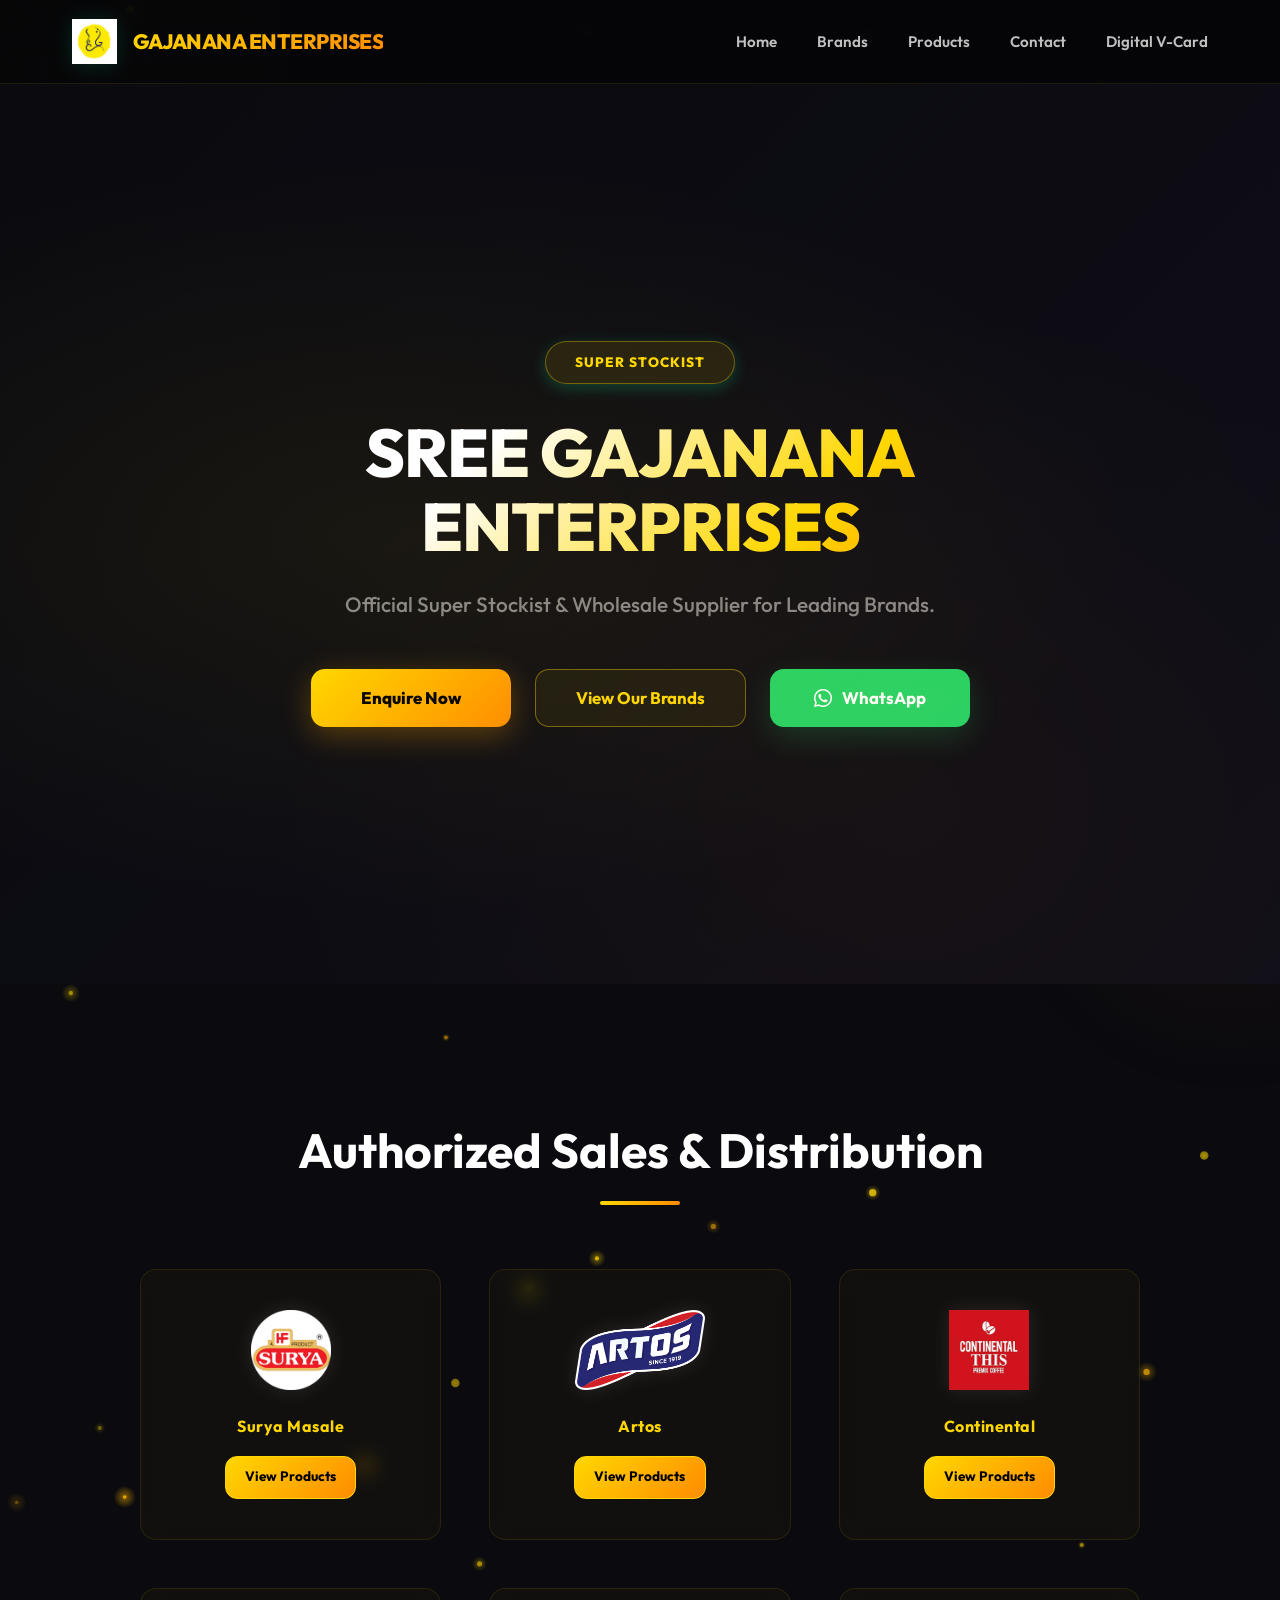
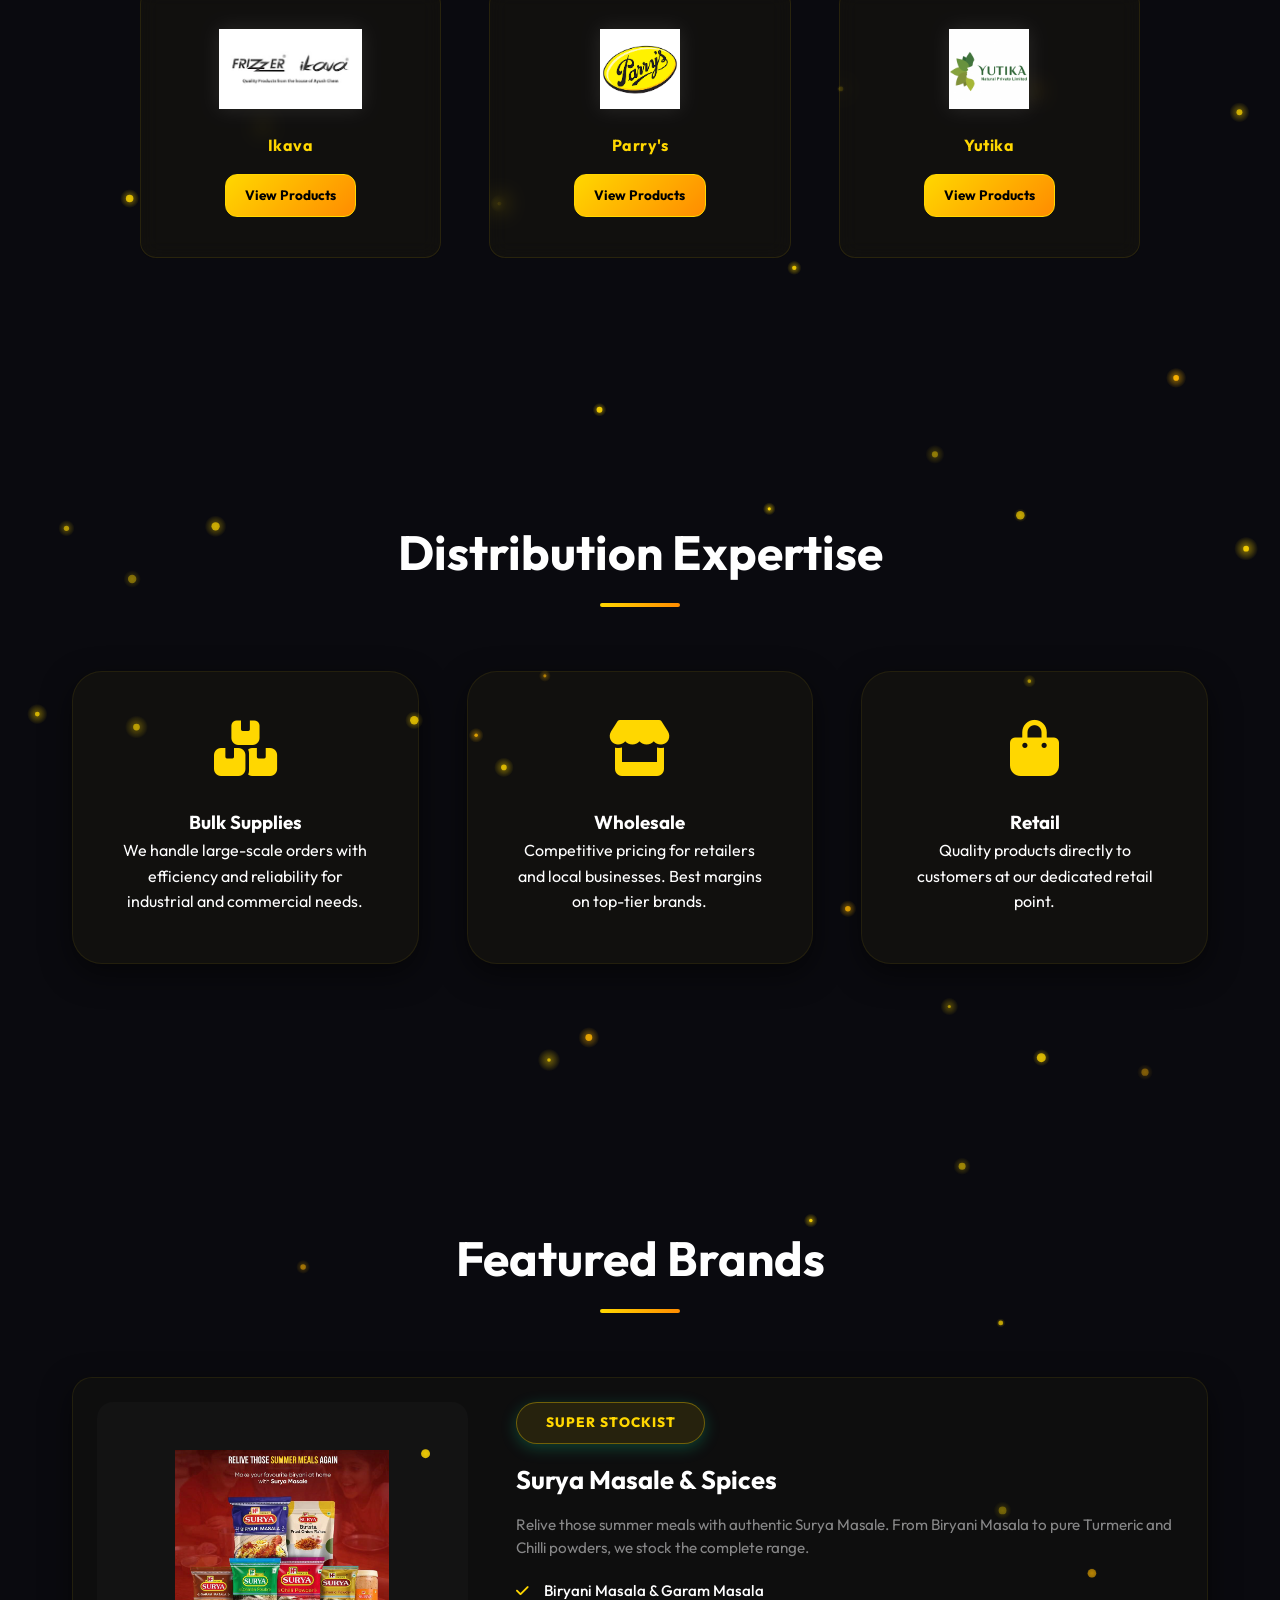
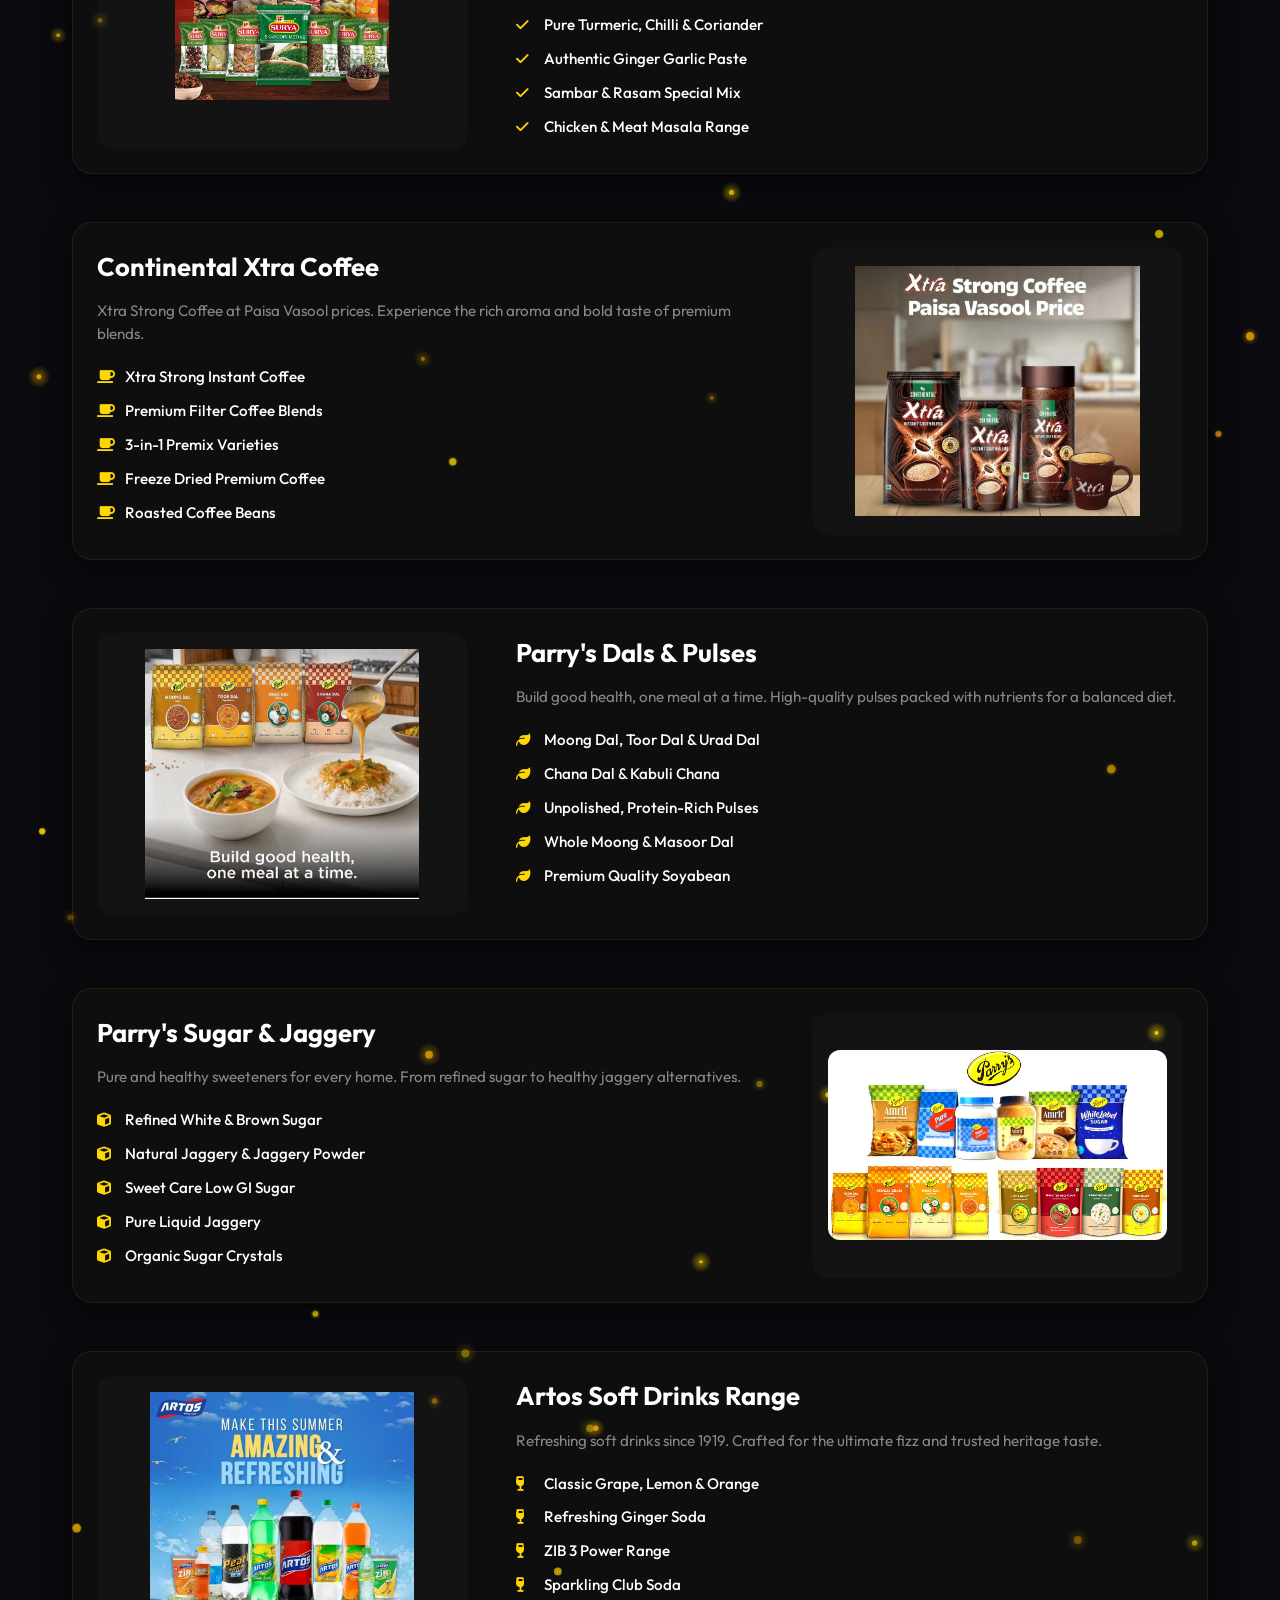
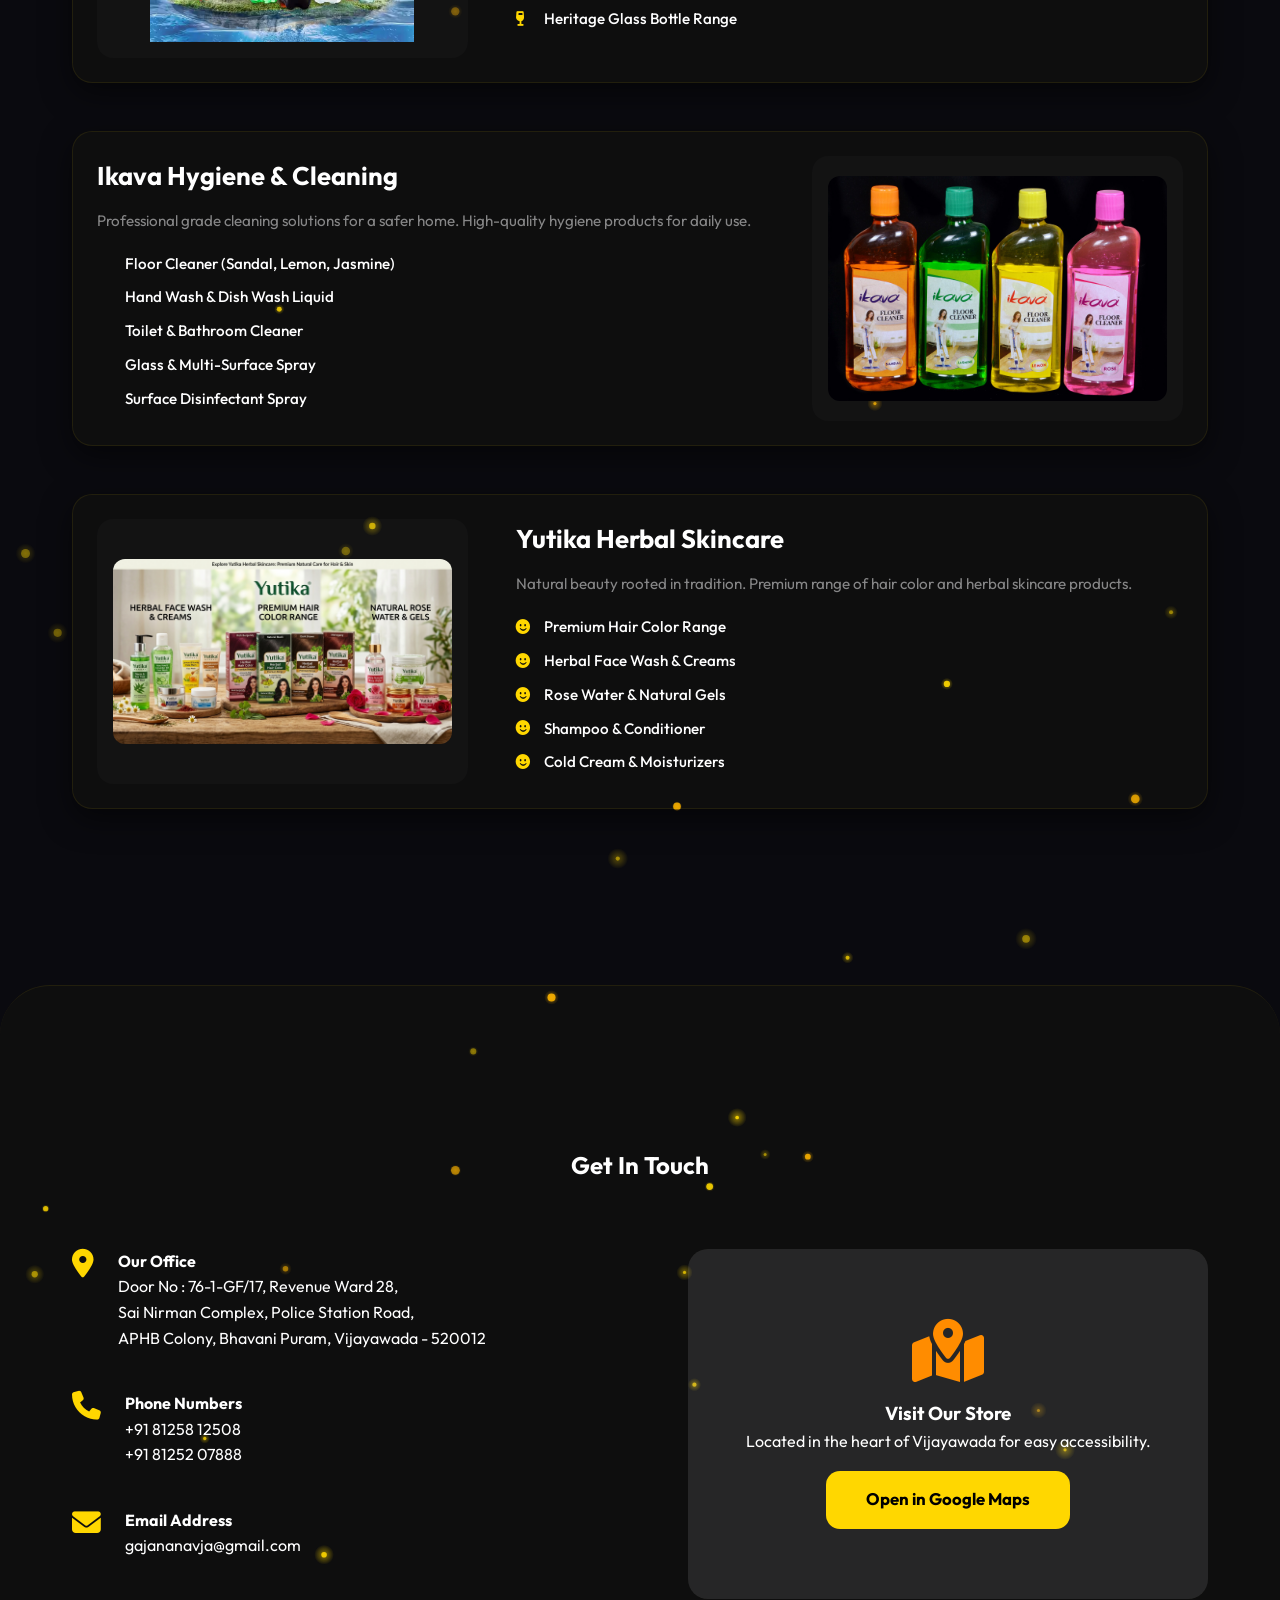
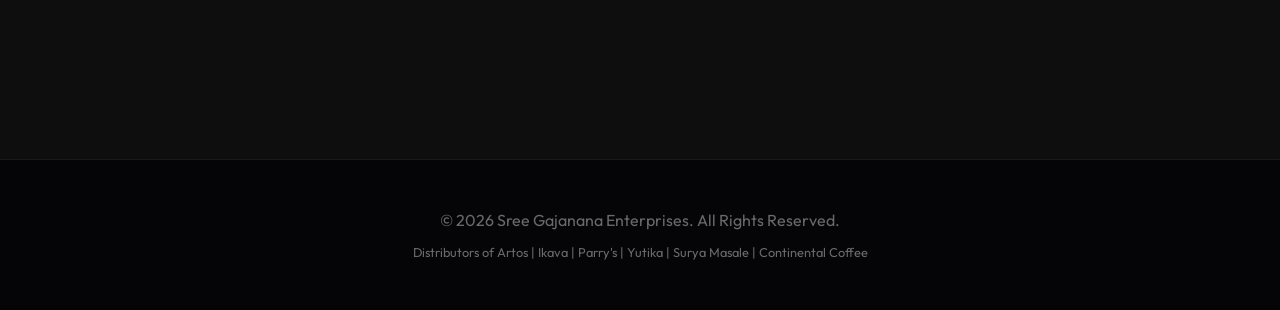
<file: SREE-GAJANANA-ENTERPRISES/sree gajanana enterprises/index.html>
<!DOCTYPE html>
<html lang="en">

<head>
    <meta charset="UTF-8">
    <meta name="viewport" content="width=device-width, initial-scale=1.0">
    <title>Sree Gajanana Enterprises | Authorized Wholesale Distributor</title>
    <meta name="description"
        content="Super Stockist of Surya Masala and Distributors of Artos, Ikava, Parry's, Yutika, and Continental Coffee. Bulk, Wholesale and Retail in Vijayawada.">
    <link rel="stylesheet" href="style.css">
    <link href="https://fonts.googleapis.com/css2?family=Outfit:wght@300;400;600;700;800;900&display=swap" rel="stylesheet">
    <link rel="stylesheet" href="https://cdnjs.cloudflare.com/ajax/libs/font-awesome/6.4.0/css/all.min.css">
    <style>
        #particles-canvas { position:fixed; inset:0; z-index:0; pointer-events:none; }
        body { position:relative; }
        body > *:not(#particles-canvas) { position:relative; z-index:1; }
        body::before {
            content:''; position:fixed; width:600px; height:600px;
            background:radial-gradient(circle, rgba(255,215,0,0.06), transparent 70%);
            top:-200px; left:-200px; z-index:0; pointer-events:none;
            animation:blob1 10s ease-in-out infinite alternate;
        }
        body::after {
            content:''; position:fixed; width:500px; height:500px;
            background:radial-gradient(circle, rgba(255,140,0,0.05), transparent 70%);
            bottom:-200px; right:-200px; z-index:0; pointer-events:none;
            animation:blob1 12s ease-in-out infinite alternate-reverse;
        }
        @keyframes blob1 { to { transform: translate(60px,80px) scale(1.15); } }

        header { background: rgba(5,5,8,0.85) !important; backdrop-filter:blur(20px); border-bottom:1px solid rgba(255,215,0,0.1) !important; }
        .brand-name { background: linear-gradient(135deg,#FFD700,#FF8C00); -webkit-background-clip:text; -webkit-text-fill-color:transparent; font-weight:800; }
        nav a { color:rgba(255,255,255,0.75) !important; transition:color 0.3s; }
        nav a:hover { color:#FFD700 !important; }

        .hero { background: linear-gradient(135deg, #0a0a0f 0%, #0f0e18 100%) !important; overflow:hidden; }
        .hero::before {
            content:''; position:absolute; inset:0;
            background: radial-gradient(ellipse at 30% 50%, rgba(255,215,0,0.06) 0%, transparent 60%),
                        radial-gradient(ellipse at 70% 80%, rgba(255,140,0,0.04) 0%, transparent 50%);
        }
        .hero-badge {
            background: rgba(255,215,0,0.1) !important;
            border:1px solid rgba(255,215,0,0.35) !important;
            color:#FFD700 !important;
            animation: badgePulse 2.5s ease-in-out infinite;
        }
        @keyframes badgePulse { 0%,100%{box-shadow:0 0 0 0 rgba(255,215,0,0.2)} 50%{box-shadow:0 0 20px 6px rgba(255,215,0,0.1)} }

        .hero h1 {
            background: linear-gradient(135deg,#fff 30%,#FFD700 70%,#FF8C00 100%);
            -webkit-background-clip:text; -webkit-text-fill-color:transparent;
            animation: slideUp 0.9s cubic-bezier(0.34,1.56,0.64,1) both;
        }
        @keyframes slideUp { from{opacity:0;transform:translateY(30px)} to{opacity:1;transform:translateY(0)} }

        .cta-button.primary { background:linear-gradient(135deg,#FFD700,#FF8C00) !important; color:#000 !important; font-weight:800 !important; box-shadow:0 8px 30px rgba(255,165,0,0.3) !important; }
        .cta-button.primary:hover { transform:translateY(-4px) scale(1.03) !important; box-shadow:0 16px 40px rgba(255,165,0,0.45) !important; }
        .cta-button.secondary { border:1px solid rgba(255,215,0,0.4) !important; color:#FFD700 !important; background:rgba(255,215,0,0.06) !important; }
        .cta-button.secondary:hover { background:rgba(255,215,0,0.12) !important; }

        .brand-card {
            background: rgba(255,215,0,0.03) !important;
            border:1px solid rgba(255,215,0,0.1) !important;
            transition: all 0.4s cubic-bezier(0.34,1.56,0.64,1) !important;
        }
        .brand-card:hover {
            transform:translateY(-8px) scale(1.03) !important;
            border-color:rgba(255,215,0,0.4) !important;
            box-shadow:0 20px 40px rgba(255,215,0,0.1) !important;
        }
        .view-btn { background:linear-gradient(135deg,#FFD700,#FF8C00) !important; color:#000 !important; font-weight:700 !important; }

        .service-card {
            background: rgba(255,215,0,0.03) !important;
            border:1px solid rgba(255,215,0,0.08) !important;
            transition:all 0.4s ease !important;
        }
        .service-card:hover { border-color:#FFD700 !important; box-shadow:0 0 30px rgba(255,215,0,0.1) !important; transform:translateY(-6px) !important; }
        .service-icon { color:#FFD700 !important; }

        .product-showcase { background:rgba(255,215,0,0.02) !important; border:1px solid rgba(255,215,0,0.08) !important; border-radius:20px !important; }
        .product-list li i { color:#FFD700 !important; }
        .section-title::after { background:linear-gradient(90deg,#FFD700,#FF8C00) !important; }

        .contact-section { background:rgba(255,215,0,0.02) !important; border-top:1px solid rgba(255,215,0,0.08) !important; }
        .contact-info-item i { color:#FFD700 !important; }

        footer { background:#050508 !important; border-top:1px solid rgba(255,215,0,0.1) !important; }
    </style>
</head>

<body>

    <header>
        <div class="container">
            <nav>
                <div class="logo-container">
                    <!-- Stylized Ganesha SVG Logo -->
                    <img src="LOGO/mainlogo2.png"
                        alt="Gajanana Logo" class="logo-img">
                    <span class="brand-name">Gajanana Enterprises</span>
                </div>
                <div class="menu-toggle" id="mobile-menu">
                    <i class="fas fa-bars"></i>
                </div>
                <ul class="nav-links">
                    <li><a href="#home">Home</a></li>
                    <li><a href="#brands">Brands</a></li>
                    <li><a href="#products">Products</a></li>
                    <li><a href="#contact">Contact</a></li>
                    <li><a href="vcard.html" style="color: var(--accent);">Digital V-Card</a></li>
                </ul>
            </nav>
        </div>
    </header>

    <main>
        <!-- Hero Section -->
        <section class="hero" id="home">
            <div class="container">
                <div class="hero-content">
                    <span class="hero-badge">SUPER STOCKIST</span>
                    <h1 style="text-transform: uppercase;">SREE GAJANANA ENTERPRISES</h1>
                    <p>Official Super Stockist & Wholesale Supplier for Leading Brands.</p>
                    <div class="hero-buttons">
                        <a href="#contact" class="cta-button primary">Enquire Now</a>
                        <a href="#brands" class="cta-button secondary">View Our Brands</a>
                        <a href="https://wa.me/918125812508" class="cta-button whatsapp">
                            <i class="fab fa-whatsapp"></i> WhatsApp
                        </a>
                    </div>
                </div>
            </div>
        </section>

        <!-- Brands Section -->
        <section class="brands-section reveal" id="brands">
            <div class="container">
                <h2 class="section-title reveal">Authorized Sales & Distribution</h2>
                <div class="brands-grid">
                    <div class="brand-card reveal">
                        <img src="LOGO/surya.png" alt="Surya Masale">
                        <span>Surya Masale</span>
                        <a href="products.html#surya" class="view-btn">View Products</a>
                    </div>
                    <div class="brand-card reveal">
                        <img src="LOGO/artos.png" alt="Artos">
                        <span>Artos</span>
                        <a href="products.html#artos" class="view-btn">View Products</a>
                    </div>
                    <div class="brand-card reveal">
                        <img src="LOGO/continental.png" alt="Continental Coffee">
                        <span>Continental</span>
                        <a href="products.html#continental" class="view-btn">View Products</a>
                    </div>
                    <div class="brand-card reveal">
                        <img src="LOGO/ikava.png" alt="Ikava">
                        <span>Ikava</span>
                        <a href="products.html#ikava" class="view-btn">View Products</a>
                    </div>
                    <div class="brand-card reveal">
                        <img src="LOGO/parrys.png" alt="Parry's">
                        <span>Parry's</span>
                        <a href="products.html#parrys" class="view-btn">View Products</a>
                    </div>
                    <div class="brand-card reveal">
                        <img src="LOGO/yutika.png" alt="Yutika">
                        <span>Yutika</span>
                        <a href="products.html#yutika" class="view-btn">View Products</a>
                    </div>
                </div>
            </div>
        </section>

        <!-- Services Section -->
        <section class="services reveal" id="products">
            <div class="container">
                <h2 class="section-title reveal">Distribution Expertise</h2>
                <div class="services-grid">
                    <div class="service-card reveal">
                        <i class="fas fa-boxes service-icon"></i>
                        <h3>Bulk Supplies</h3>
                        <p>We handle large-scale orders with efficiency and reliability for industrial and commercial needs.</p>
                    </div>
                    <div class="service-card reveal">
                        <i class="fas fa-store service-icon"></i>
                        <h3>Wholesale</h3>
                        <p>Competitive pricing for retailers and local businesses. Best margins on top-tier brands.</p>
                    </div>
                    <div class="service-card reveal">
                        <i class="fas fa-shopping-bag service-icon"></i>
                        <h3>Retail</h3>
                        <p>Quality products directly to customers at our dedicated retail point.</p>
                    </div>
                </div>
            </div>
        </section>

        <!-- Featured Products -->
        <section class="products-section">
            <div class="container">
                <h2 class="section-title">Featured Brands</h2>
                
                <!-- Product 1 -->
                <div class="product-showcase reveal" id="surya-showcase">
                    <div class="product-image">
                        <img src="LOGO/Surya Masale & Spices.jpeg" alt="Surya Masale & Spices">
                    </div>
                    <div class="product-info">
                        <span class="hero-badge" style="margin-bottom: 1rem;">SUPER STOCKIST</span>
                        <h3>Surya Masale & Spices</h3>
                        <p>Relive those summer meals with authentic Surya Masale. From Biryani Masala to pure Turmeric and Chilli powders, we stock the complete range.</p>
                        <ul class="product-list">
                            <li><i class="fas fa-check"></i> Biryani Masala & Garam Masala</li>
                            <li><i class="fas fa-check"></i> Pure Turmeric, Chilli & Coriander</li>
                            <li><i class="fas fa-check"></i> Authentic Ginger Garlic Paste</li>
                            <li><i class="fas fa-check"></i> Sambar & Rasam Special Mix</li>
                            <li><i class="fas fa-check"></i> Chicken & Meat Masala Range</li>
                        </ul>
                    </div>
                </div>

                <!-- Continental Coffee -->
                <div class="product-showcase reveal" style="direction: rtl;" id="continental-showcase">
                    <div class="product-image">
                        <img src="LOGO/Continental Xtra Coffee.jpeg" alt="Continental Xtra Coffee">
                    </div>
                    <div class="product-info" style="direction: ltr;">
                        <h3>Continental Xtra Coffee</h3>
                        <p>Xtra Strong Coffee at Paisa Vasool prices. Experience the rich aroma and bold taste of premium blends.</p>
                        <ul class="product-list">
                            <li><i class="fas fa-coffee"></i> Xtra Strong Instant Coffee</li>
                            <li><i class="fas fa-coffee"></i> Premium Filter Coffee Blends</li>
                            <li><i class="fas fa-coffee"></i> 3-in-1 Premix Varieties</li>
                            <li><i class="fas fa-coffee"></i> Freeze Dried Premium Coffee</li>
                            <li><i class="fas fa-coffee"></i> Roasted Coffee Beans</li>
                        </ul>
                    </div>
                </div>

                <!-- Parry's Dal -->
                <div class="product-showcase reveal" id="parrys-showcase">
                    <div class="product-image">
                        <img src="LOGO/Parry's Dals & Pulses.jpeg" alt="Parry's Dals Range">
                    </div>
                    <div class="product-info">
                        <h3>Parry's Dals & Pulses</h3>
                        <p>Build good health, one meal at a time. High-quality pulses packed with nutrients for a balanced diet.</p>
                        <ul class="product-list">
                            <li><i class="fas fa-leaf"></i> Moong Dal, Toor Dal & Urad Dal</li>
                            <li><i class="fas fa-leaf"></i> Chana Dal & Kabuli Chana</li>
                            <li><i class="fas fa-leaf"></i> Unpolished, Protein-Rich Pulses</li>
                            <li><i class="fas fa-leaf"></i> Whole Moong & Masoor Dal</li>
                            <li><i class="fas fa-leaf"></i> Premium Quality Soyabean</li>
                        </ul>
                    </div>
                </div>

                <!-- Parry's Sugar & Jaggery -->
                <div class="product-showcase reveal" style="direction: rtl;">
                    <div class="product-image">
                        <img src="LOGO/Parry's Sugar & Jaggery.jpg" alt="Parry's Sugar & Jaggery">
                    </div>
                    <div class="product-info" style="direction: ltr;">
                        <h3>Parry's Sugar & Jaggery</h3>
                        <p>Pure and healthy sweeteners for every home. From refined sugar to healthy jaggery alternatives.</p>
                        <ul class="product-list">
                            <li><i class="fas fa-cube"></i> Refined White & Brown Sugar</li>
                            <li><i class="fas fa-cube"></i> Natural Jaggery & Jaggery Powder</li>
                            <li><i class="fas fa-cube"></i> Sweet Care Low GI Sugar</li>
                            <li><i class="fas fa-cube"></i> Pure Liquid Jaggery</li>
                            <li><i class="fas fa-cube"></i> Organic Sugar Crystals</li>
                        </ul>
                    </div>
                </div>

                <!-- Artos -->
                <div class="product-showcase reveal" id="artos-showcase">
                    <div class="product-image">
                        <img src="LOGO/Artos Soft Drinks Range2.jpg" alt="Artos Soft Drinks Range">
                    </div>
                    <div class="product-info">
                        <h3>Artos Soft Drinks Range</h3>
                        <p>Refreshing soft drinks since 1919. Crafted for the ultimate fizz and trusted heritage taste.</p>
                        <ul class="product-list">
                            <li><i class="fas fa-wine-glass"></i> Classic Grape, Lemon & Orange</li>
                            <li><i class="fas fa-wine-glass"></i> Refreshing Ginger Soda</li>
                            <li><i class="fas fa-wine-glass"></i> ZIB 3 Power Range</li>
                            <li><i class="fas fa-wine-glass"></i> Sparkling Club Soda</li>
                            <li><i class="fas fa-wine-glass"></i> Heritage Glass Bottle Range</li>
                        </ul>
                    </div>
                </div>

                <!-- Ikava -->
                <div class="product-showcase reveal" style="direction: rtl;" id="ikava-showcase">
                    <div class="product-image">
                        <img src="LOGO/Ikava Hygiene & Cleaning.jpg" alt="Ikava Hygiene Range">
                    </div>
                    <div class="product-info" style="direction: ltr;">
                        <h3>Ikava Hygiene & Cleaning</h3>
                        <p>Professional grade cleaning solutions for a safer home. High-quality hygiene products for daily use.</p>
                        <ul class="product-list">
                            <li><i class="fas fa-sparkles"></i> Floor Cleaner (Sandal, Lemon, Jasmine)</li>
                            <li><i class="fas fa-sparkles"></i> Hand Wash & Dish Wash Liquid</li>
                            <li><i class="fas fa-sparkles"></i> Toilet & Bathroom Cleaner</li>
                            <li><i class="fas fa-sparkles"></i> Glass & Multi-Surface Spray</li>
                            <li><i class="fas fa-sparkles"></i> Surface Disinfectant Spray</li>
                        </ul>
                    </div>
                </div>

                <!-- Yutika -->
                <div class="product-showcase reveal" id="yutika-showcase">
                    <div class="product-image">
                        <img src="LOGO/Yutika Herbal Skincare.png" alt="Yutika Herbal Skincare Range">
                    </div>
                    <div class="product-info">
                        <h3>Yutika Herbal Skincare</h3>
                        <p>Natural beauty rooted in tradition. Premium range of hair color and herbal skincare products.</p>
                        <ul class="product-list">
                            <li><i class="fas fa-smile"></i> Premium Hair Color Range</li>
                            <li><i class="fas fa-smile"></i> Herbal Face Wash & Creams</li>
                            <li><i class="fas fa-smile"></i> Rose Water & Natural Gels</li>
                            <li><i class="fas fa-smile"></i> Shampoo & Conditioner</li>
                            <li><i class="fas fa-smile"></i> Cold Cream & Moisturizers</li>
                        </ul>
                    </div>
                </div>
            </div>
        </section>
            </div>
        </section>
            </div>
        </section>

        <!-- Contact Section -->
        <section class="contact-section" id="contact">
            <div class="container">
                <h2>Get In Touch</h2>
                <div class="contact-grid">
                    <div class="contact-form-info">
                        <div class="contact-info-item">
                            <i class="fas fa-location-dot"></i>
                            <div>
                                <h4>Our Office</h4>
                                <p>Door No : 76-1-GF/17, Revenue Ward 28,<br>
                                    Sai Nirman Complex, Police Station Road,<br>
                                    APHB Colony, Bhavani Puram, Vijayawada - 520012</p>
                            </div>
                        </div>
                        <div class="contact-info-item">
                            <i class="fas fa-phone"></i>
                            <div>
                                <h4>Phone Numbers</h4>
                                <p>+91 81258 12508<br>+91 81252 07888</p>
                            </div>
                        </div>
                        <div class="contact-info-item">
                            <i class="fas fa-envelope"></i>
                            <div>
                                <h4>Email Address</h4>
                                <p>gajananavja@gmail.com</p>
                            </div>
                        </div>
                    </div>
                    <div class="contact-map-placeholder"
                        style="background: rgba(255,255,255,0.1); border-radius: 20px; display: flex; align-items: center; justify-content: center; text-align: center; padding: 2rem;">
                        <div>
                            <i class="fas fa-map-marked-alt"
                                style="font-size: 4rem; margin-bottom: 1rem; color: var(--secondary);"></i>
                            <h3>Visit Our Store</h3>
                            <p>Located in the heart of Vijayawada for easy accessibility.</p>
                            <a href="https://www.google.com/maps/search/Sai+Nirman+Complex+Bhavani+Puram+Vijayawada"
                                target="_blank" class="cta-button"
                                style="background: var(--primary); color: #000000; margin-top: 1rem;">Open in
                                Google Maps</a>
                        </div>
                    </div>
                </div>
            </div>
        </section>
    </main>

    <footer>
        <div class="container">
            <p>&copy; 2026 Sree Gajanana Enterprises. All Rights Reserved.</p>
            <p style="font-size: 0.8rem; margin-top: 0.5rem;">Distributors of Artos | Ikava | Parry's | Yutika | Surya
                Masale | Continental Coffee</p>
        </div>
    </footer>

    <script src="script.js"></script>
    <script>
        // Scroll Reveal
        function reveal() {
            document.querySelectorAll(".reveal").forEach(el => {
                if (el.getBoundingClientRect().top < window.innerHeight - 100)
                    el.classList.add("active");
            });
        }
        window.addEventListener("scroll", reveal);
        window.addEventListener("load", reveal);

        // ── BIG GLOWING GOLD SPOTS ──
        const canvas = document.createElement('canvas');
        canvas.id = 'particles-canvas';
        document.body.prepend(canvas);
        const ctx = canvas.getContext('2d');
        let pts = [];
        const resize = () => { canvas.width = innerWidth; canvas.height = document.body.scrollHeight; };
        resize(); window.addEventListener('resize', resize);

        function makeSpot(startY) {
            return {
                x: Math.random() * innerWidth,
                y: startY !== undefined ? startY : Math.random() * document.body.scrollHeight,
                r: Math.random() * 3 + 1.5,        // 1.5px to 4.5px — BIG spots
                dx: (Math.random() - 0.5) * 0.6,    // Horizontal drift
                dy: -(Math.random() * 0.4 + 0.15),  // Slow upward float
                a: Math.random() * 0.7 + 0.3,       // 0.3 to 1.0 — BRIGHT
                glow: Math.random() * 8 + 4,         // Glow halo size
                c: Math.random() > 0.3 ? '255,215,0' : '255,180,0'  // Gold shades
            };
        }

        for (let i = 0; i < 150; i++) pts.push(makeSpot());

        (function loop() {
            resize();
            ctx.clearRect(0, 0, canvas.width, canvas.height);
            pts.forEach((p, i) => {
                p.x += p.dx;
                p.y += p.dy;
                p.a -= 0.0005;

                // Respawn when faded or off-screen
                if (p.a <= 0 || p.y < -20 || p.x < -20 || p.x > canvas.width + 20) {
                    pts[i] = makeSpot(document.body.scrollHeight + 20);
                    return;
                }

                // Draw glow halo
                const grad = ctx.createRadialGradient(p.x, p.y, 0, p.x, p.y, p.glow);
                grad.addColorStop(0, `rgba(${p.c},${p.a * 0.6})`);
                grad.addColorStop(1, `rgba(${p.c},0)`);
                ctx.beginPath();
                ctx.arc(p.x, p.y, p.glow, 0, Math.PI * 2);
                ctx.fillStyle = grad;
                ctx.fill();

                // Draw solid core
                ctx.beginPath();
                ctx.arc(p.x, p.y, p.r, 0, Math.PI * 2);
                ctx.fillStyle = `rgba(${p.c},${p.a})`;
                ctx.fill();
            });
            requestAnimationFrame(loop);
        })();
    </script>
</body>
</html>
</file>
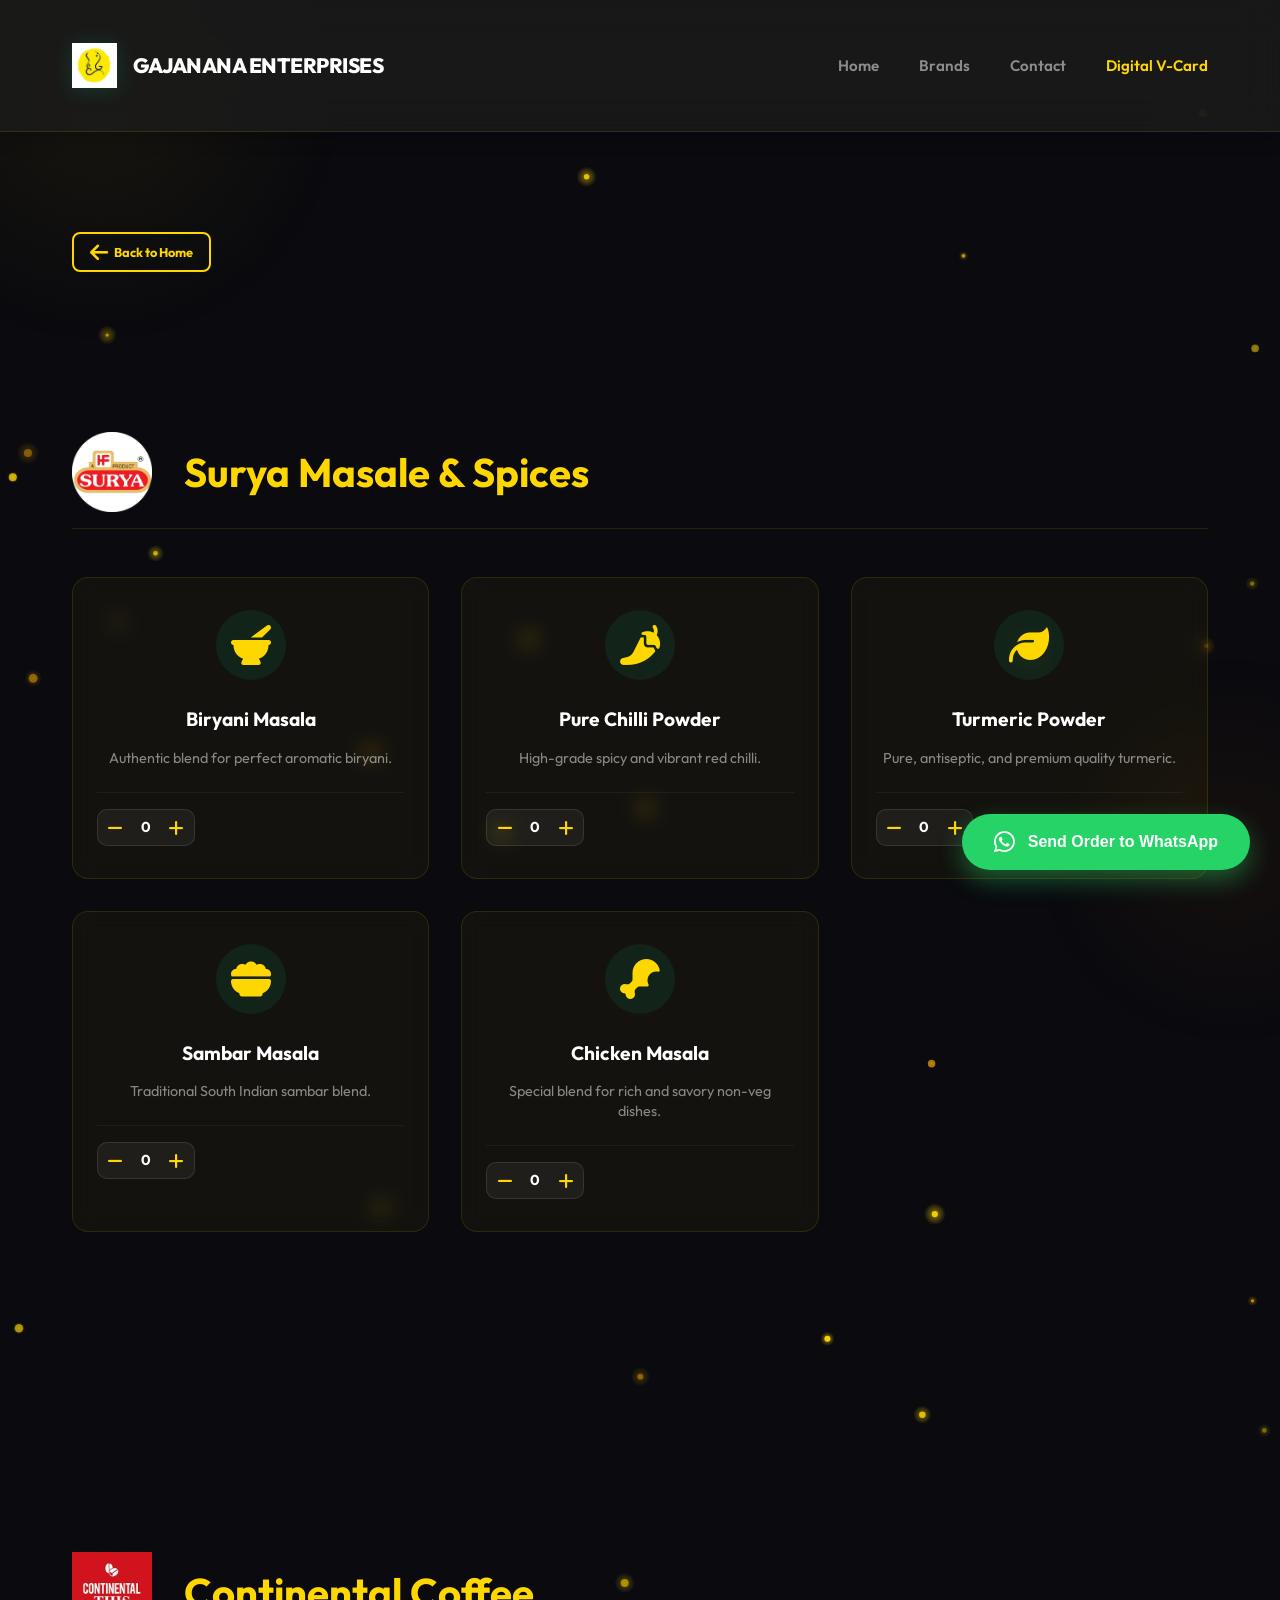
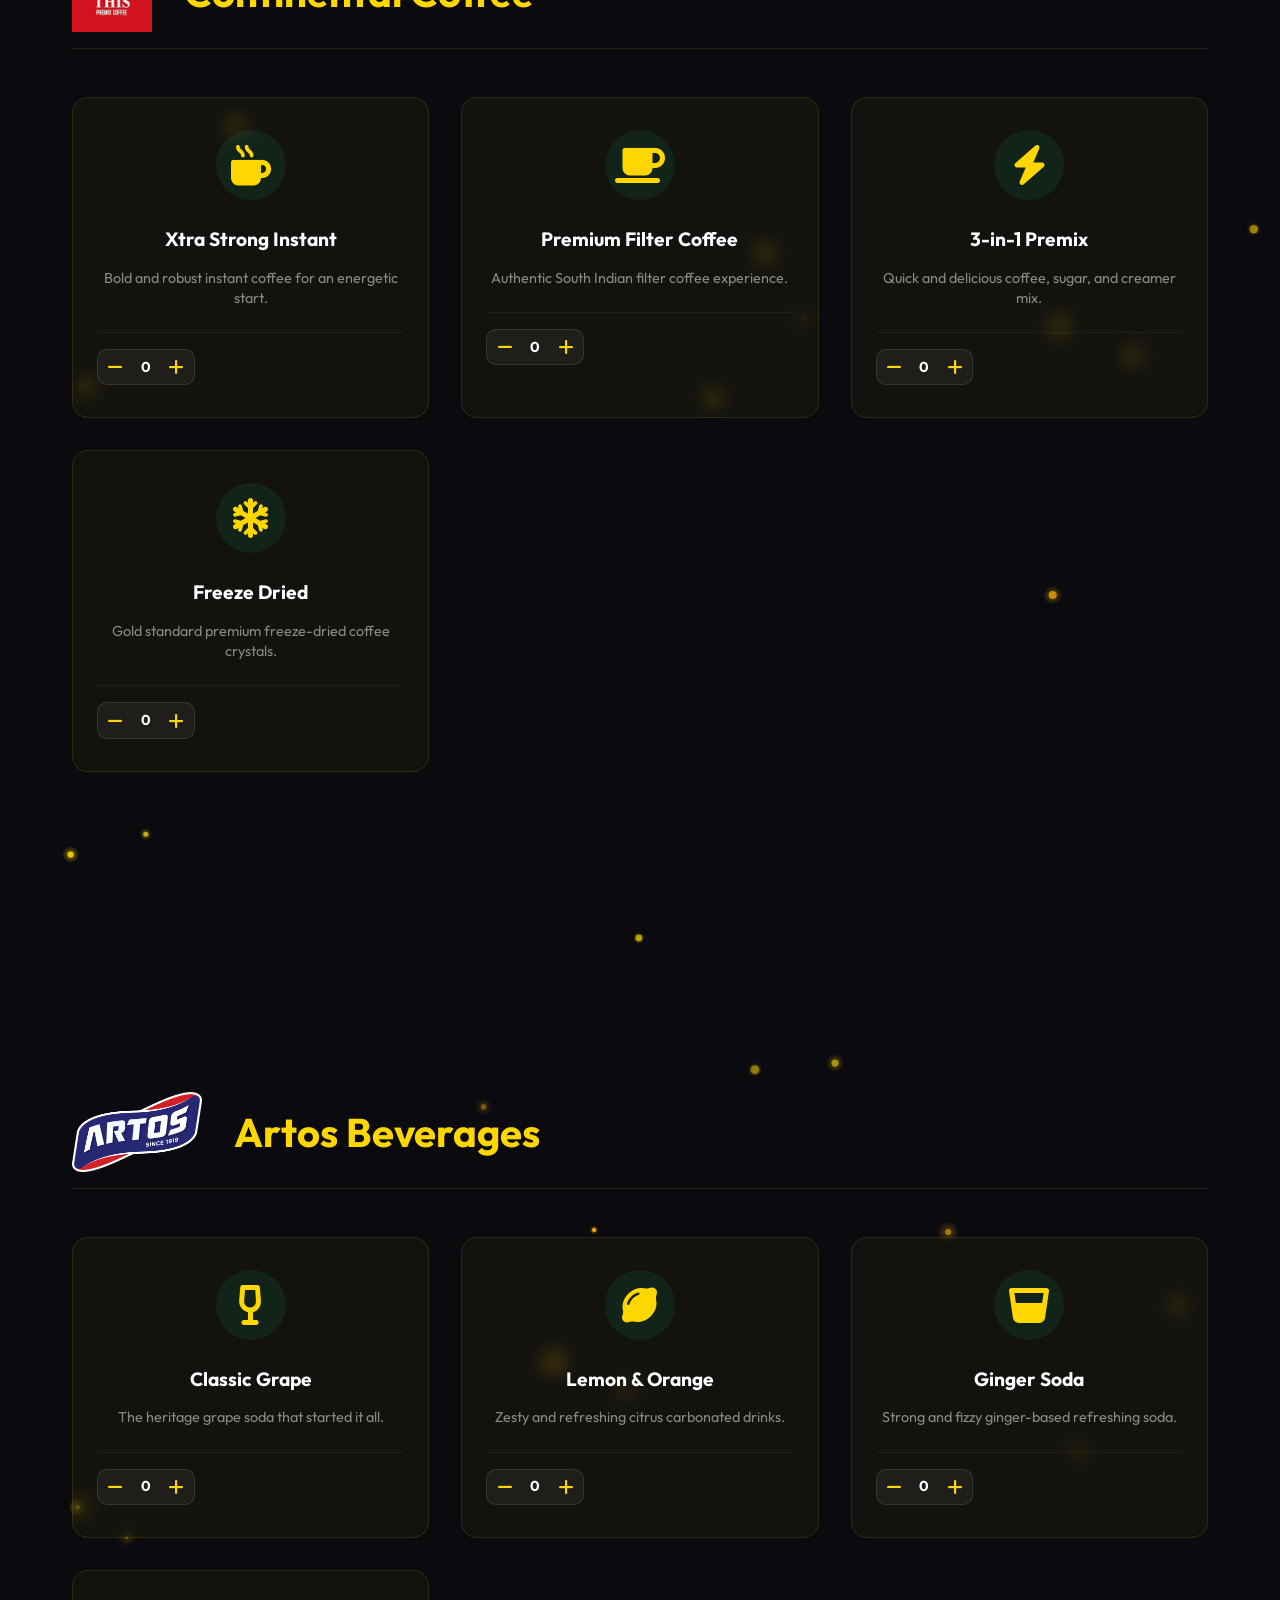
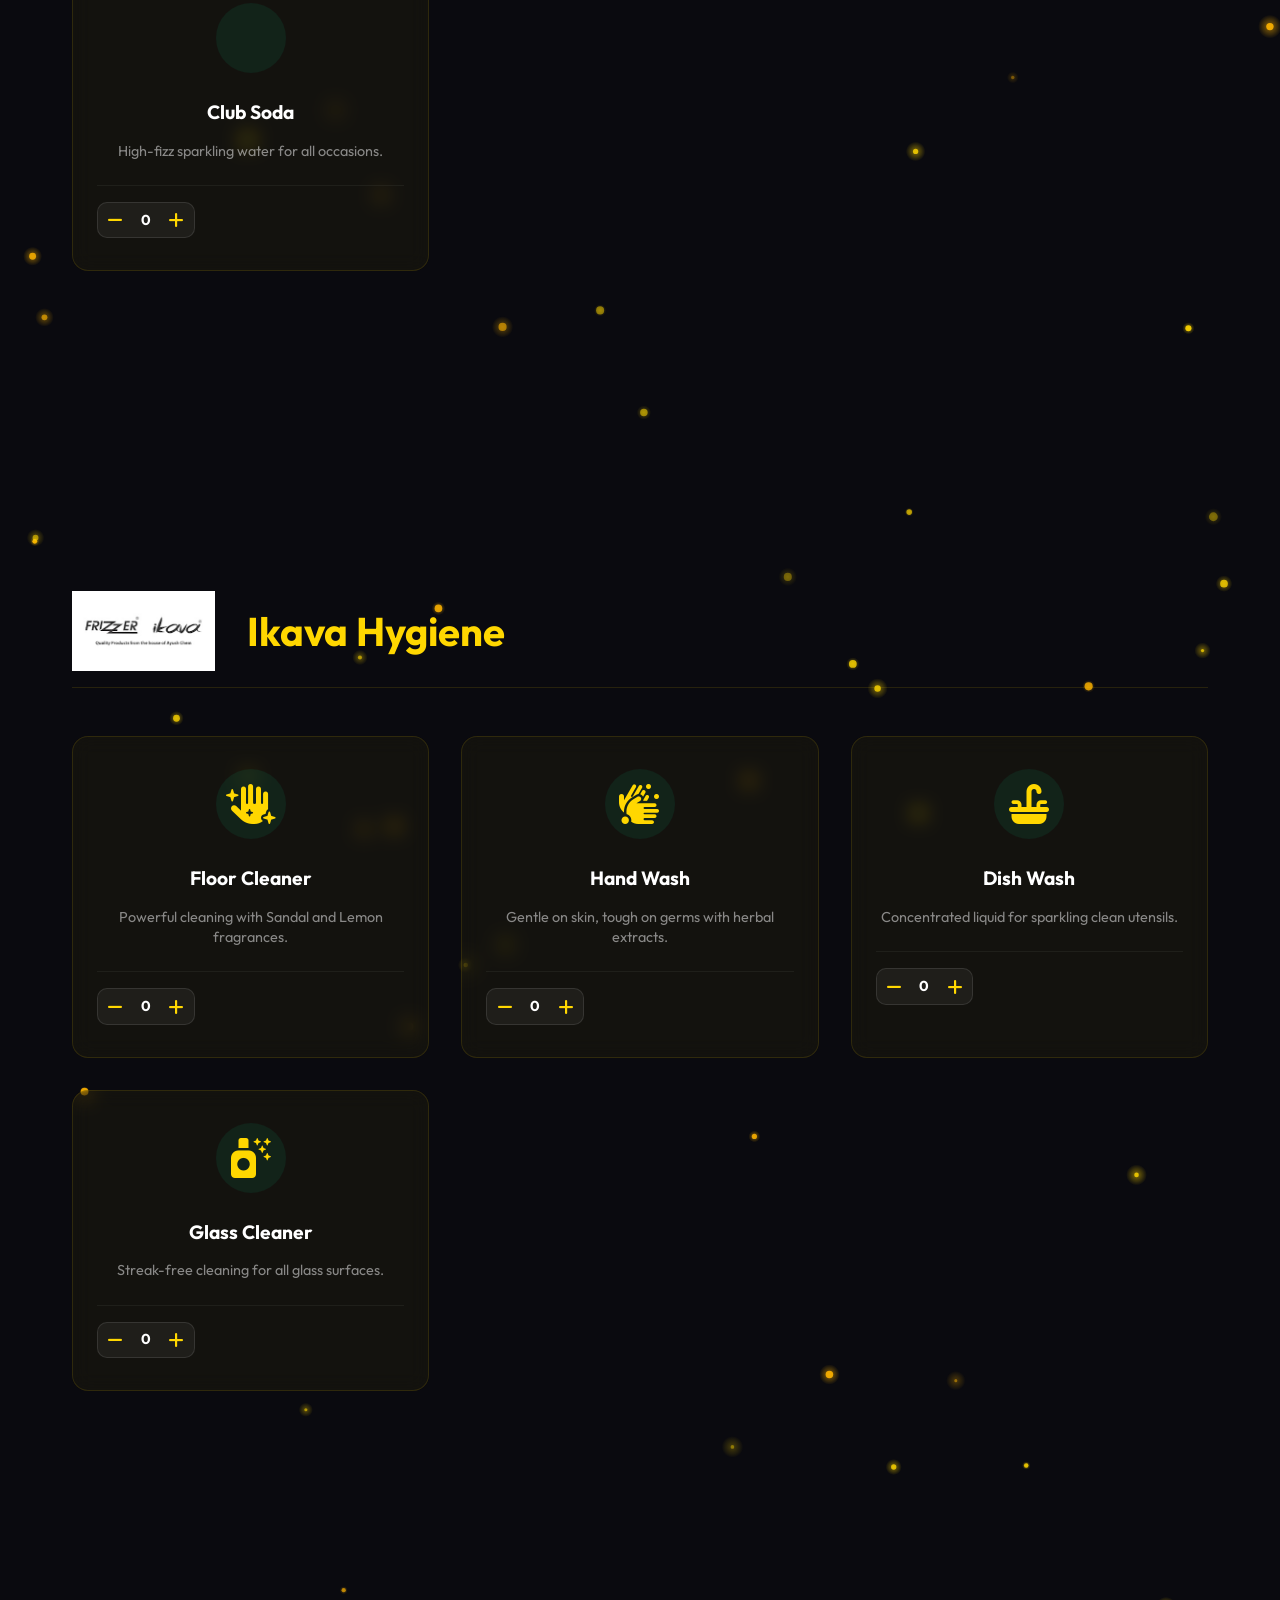
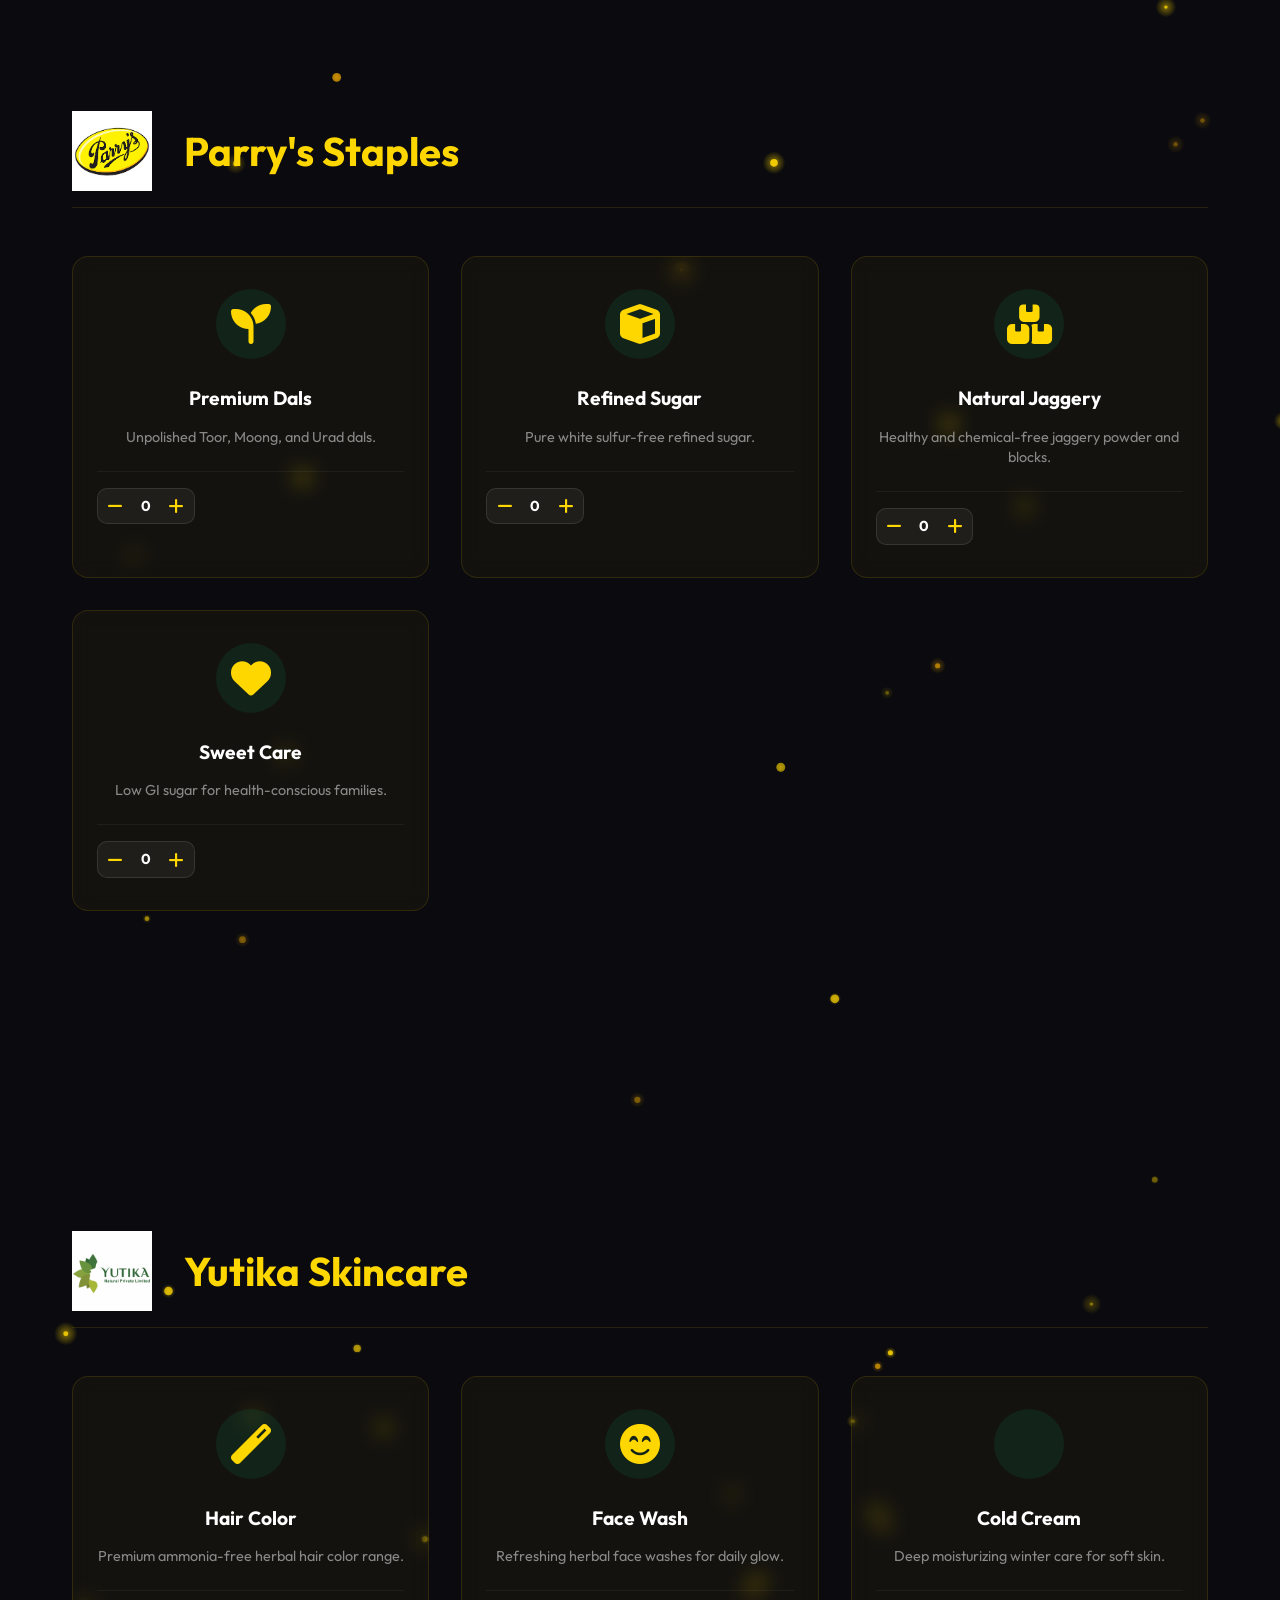
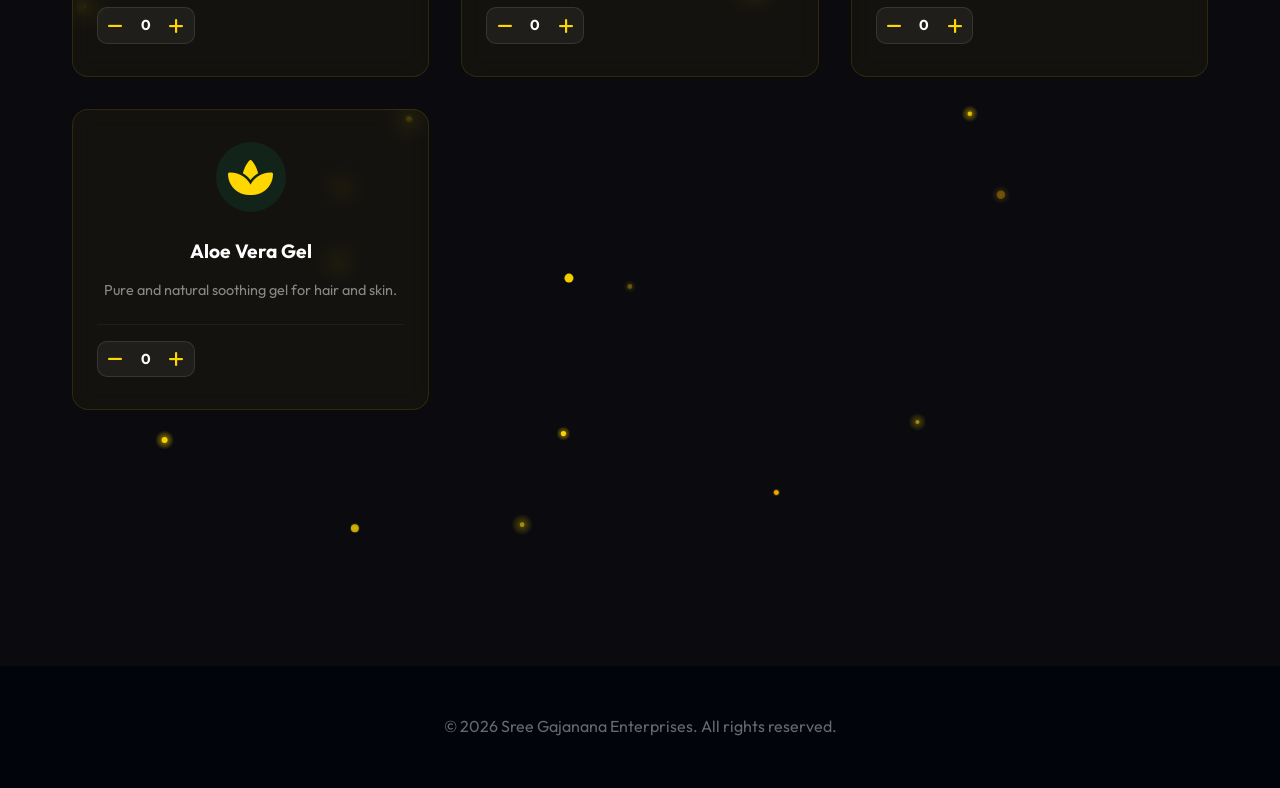
<file: SREE-GAJANANA-ENTERPRISES/sree gajanana enterprises/products.html>
<!DOCTYPE html>
<html lang="en">

<head>
    <meta charset="UTF-8">
    <meta name="viewport" content="width=device-width, initial-scale=1.0">
    <title>Brand Catalog | Sree Gajanana Enterprises</title>
    <link rel="stylesheet" href="style.css">
    <link href="https://fonts.googleapis.com/css2?family=Outfit:wght@300;400;600;700;800;900&display=swap" rel="stylesheet">
    <link rel="stylesheet" href="https://cdnjs.cloudflare.com/ajax/libs/font-awesome/6.4.0/css/all.min.css">
    <style>
        :root {
            --primary: #FFD700;
            --primary-glow: rgba(255, 215, 0, 0.2);
            --bg: #0a0a0f;
            --bg-card: rgba(255, 215, 0, 0.04);
            --text: #ffffff;
            --border-subtle: rgba(255, 215, 0, 0.12);
        }

        body {
            background-color: var(--bg);
            color: var(--text);
            font-family: 'Outfit', sans-serif;
            margin: 0;
            line-height: 1.6;
            overflow-x: hidden;
            position: relative;
        }

        #particles-canvas { position:fixed; inset:0; z-index:0; pointer-events:none; }
        body > *:not(#particles-canvas):not(.floating-order-btn) { position:relative; z-index:1; }
        .floating-order-btn { position:fixed !important; z-index:9999 !important; }
        body::before {
            content:''; position:fixed; width:500px; height:500px;
            background:radial-gradient(circle, rgba(255,215,0,0.06), transparent 70%);
            top:-150px; left:-150px; z-index:0; pointer-events:none;
            animation:blobFloat 10s ease-in-out infinite alternate; border-radius:50%;
        }
        body::after {
            content:''; position:fixed; width:400px; height:400px;
            background:radial-gradient(circle, rgba(255,140,0,0.05), transparent 70%);
            bottom:-150px; right:-150px; z-index:0; pointer-events:none;
            animation:blobFloat 12s ease-in-out infinite alternate-reverse; border-radius:50%;
        }
        @keyframes blobFloat { to { transform: translate(50px,70px) scale(1.1); } }

        /* Scroll Reveal Utility */
        .reveal {
            opacity: 0;
            transform: translateY(30px);
            transition: all 0.8s cubic-bezier(0.175, 0.885, 0.32, 1.275);
        }

        .reveal.active {
            opacity: 1;
            transform: translateY(0);
        }

        header {
            background: rgba(28, 28, 28, 0.8);
            backdrop-filter: blur(20px);
            padding: 1.5rem 0;
            position: fixed;
            width: 100%;
            top: 0;
            z-index: 1000;
            border-bottom: 1px solid var(--border-subtle);
        }
        
        .catalog-container { padding: 4rem 0; }
        .brand-section { margin-bottom: 4rem; scroll-margin-top: 100px; }
        .brand-header { 
            display: flex; 
            align-items: center; 
            gap: 2rem; 
            margin-bottom: 3rem;
            padding-bottom: 1rem;
            border-bottom: 1px solid var(--border-subtle);
        }
        .brand-header img { height: 80px; width: auto; object-fit: contain; }
        .brand-header h2 { font-size: 2.5rem; color: var(--primary); }
        
        .item-grid {
            display: grid;
            grid-template-columns: repeat(auto-fill, minmax(280px, 1fr));
            gap: 2rem;
        }
        
        .product-item-card {
            background: var(--bg-card);
            border-radius: 16px;
            padding: 2rem 1.5rem;
            border: 1px solid var(--border-subtle);
            transition: all 0.5s cubic-bezier(0.4, 0, 0.2, 1);
            text-align: center;
            position: relative;
            overflow: hidden;
            backdrop-filter: blur(10px);
        }
        
        .product-item-card:hover {
            transform: translateY(-8px);
            background: rgba(255, 255, 255, 0.05);
            border-color: var(--primary);
            box-shadow: 0 0 30px var(--primary-glow);
        }
        
        .buy-plus {
            background: var(--primary);
            color: white;
            width: 45px;
            height: 45px;
            display: flex;
            align-items: center;
            justify-content: center;
            text-decoration: none;
            border-radius: 12px;
            font-size: 1.2rem;
            transition: all 0.3s ease;
            box-shadow: 0 4px 10px rgba(16, 185, 129, 0.2);
        }

        .buy-plus:hover {
            transform: scale(1.1);
            background: #059669;
        }

        .quantity-control {
            display: flex;
            align-items: center;
            gap: 0.5rem;
            background: rgba(255,255,255,0.05);
            padding: 0.3rem;
            border-radius: 10px;
            border: 1px solid rgba(255,255,255,0.1);
        }

        .qty-btn {
            background: none;
            border: none;
            color: var(--primary);
            cursor: pointer;
            font-size: 1.1rem;
            width: 25px;
            height: 25px;
            display: flex;
            align-items: center;
            justify-content: center;
            transition: 0.2s;
        }

        .qty-btn:hover { color: white; }

        .qty-val {
            font-weight: 700;
            color: white;
            min-width: 20px;
            text-align: center;
            font-size: 0.9rem;
        }

        .action-row {
            display: flex;
            align-items: center;
            justify-content: space-between;
            margin-top: 1.5rem;
            padding-top: 1rem;
            border-top: 1px solid rgba(255,255,255,0.05);
        }
        
        .product-item-card:hover {
            transform: translateY(-10px);
            border-color: var(--primary);
            background: rgba(255,255,255,0.08);
        }
        
        .item-icon {
            font-size: 2.5rem;
            color: var(--primary);
            margin-bottom: 1rem;
            background: rgba(16, 185, 129, 0.1);
            width: 70px;
            height: 70px;
            display: flex;
            align-items: center;
            justify-content: center;
            border-radius: 50%;
            margin: 0 auto 1.5rem;
        }
        
        .product-item-card h4 {
            font-size: 1.2rem;
            margin-bottom: 0.8rem;
            color: white;
        }
        
        .product-item-card p {
            font-size: 0.9rem;
            color: var(--text-muted);
            line-height: 1.4;
        }

        .back-home {
            display: inline-flex;
            align-items: center;
            gap: 0.5rem;
            color: var(--primary);
            text-decoration: none;
            font-weight: 600;
            margin-bottom: 2rem;
        }

        .floating-order-btn {
            position: fixed;
            bottom: 30px;
            left: auto !important;
            right: 30px !important;
            background: #25d366;
            color: white;
            padding: 1rem 2rem;
            border-radius: 50px;
            font-weight: 700;
            display: flex;
            align-items: center;
            gap: 0.8rem;
            text-decoration: none;
            box-shadow: 0 10px 25px rgba(37, 211, 102, 0.4);
            z-index: 1000;
            transition: all 0.3s cubic-bezier(0.175, 0.885, 0.32, 1.275);
            border: none;
            cursor: pointer;
            animation: pulse 2s infinite;
        }

        @keyframes pulse {
            0% { box-shadow: 0 0 0 0 rgba(37, 211, 102, 0.7); }
            70% { box-shadow: 0 0 0 15px rgba(37, 211, 102, 0); }
            100% { box-shadow: 0 0 0 0 rgba(37, 211, 102, 0); }
        }

        .floating-order-btn:hover {
            transform: scale(1.05) translateY(-5px);
            box-shadow: 0 15px 30px rgba(37, 211, 102, 0.5);
        }

        .floating-order-btn span {
            font-size: 1rem;
        }

        @media (max-width: 768px) {
            .floating-order-btn {
                bottom: 20px;
                left: auto !important;
                right: 20px !important;
                padding: 0.8rem 1.5rem;
            }
        }
    </style>
</head>

<body>

    <header>
        <div class="container">
            <nav>
                <div class="logo-container">
                    <img src="LOGO/mainlogo2.png" alt="Gajanana Logo" class="logo-img">
                    <span class="brand-name">Gajanana Enterprises</span>
                </div>
                <ul class="nav-links">
                    <li><a href="index.html">Home</a></li>
                    <li><a href="index.html#brands">Brands</a></li>
                    <li><a href="index.html#contact">Contact</a></li>
                    <li><a href="vcard.html" style="color: var(--accent);">Digital V-Card</a></li>
                </ul>
            </nav>
        </div>
    </header>

    <main class="catalog-container" style="padding-top: 100px;">
        <div class="container">
            <div style="margin-bottom: 2rem;">
                <a href="index.html" class="cta-button secondary" style="min-width: auto; height: 40px; padding: 0 1rem; font-size: 0.8rem; border-radius: 8px;">
                    <i class="fas fa-arrow-left" style="margin-right: 6px;"></i> Back to Home
                </a>
            </div>
            
            <!-- Surya Masale Section -->
            <section class="brand-section reveal" id="surya">
                <div class="brand-header reveal">
                    <img src="LOGO/surya.png" alt="Surya Logo">
                    <h2>Surya Masale & Spices</h2>
                </div>
                <div class="item-grid">
                    <div class="product-item-card reveal" data-product="Surya Biryani Masala">
                        <div class="item-icon"><i class="fas fa-mortar-pestle"></i></div>
                        <h4>Biryani Masala</h4>
                        <p>Authentic blend for perfect aromatic biryani.</p>
                        <div class="action-row">
                            <div class="quantity-control">
                                <button class="qty-btn" onclick="updateQty(this, -1)"><i class="fas fa-minus"></i></button>
                                <span class="qty-val">0</span>
                                <button class="qty-btn" onclick="updateQty(this, 1)"><i class="fas fa-plus"></i></button>
                            </div>
                        </div>
                    </div>
                    <div class="product-item-card reveal" data-product="Surya Pure Chilli Powder">
                        <div class="item-icon"><i class="fas fa-pepper-hot"></i></div>
                        <h4>Pure Chilli Powder</h4>
                        <p>High-grade spicy and vibrant red chilli.</p>
                        <div class="action-row">
                            <div class="quantity-control">
                                <button class="qty-btn" onclick="updateQty(this, -1)"><i class="fas fa-minus"></i></button>
                                <span class="qty-val">0</span>
                                <button class="qty-btn" onclick="updateQty(this, 1)"><i class="fas fa-plus"></i></button>
                            </div>
                        </div>
                    </div>
                    <div class="product-item-card reveal" data-product="Surya Turmeric Powder">
                        <div class="item-icon"><i class="fas fa-leaf"></i></div>
                        <h4>Turmeric Powder</h4>
                        <p>Pure, antiseptic, and premium quality turmeric.</p>
                        <div class="action-row">
                            <div class="quantity-control">
                                <button class="qty-btn" onclick="updateQty(this, -1)"><i class="fas fa-minus"></i></button>
                                <span class="qty-val">0</span>
                                <button class="qty-btn" onclick="updateQty(this, 1)"><i class="fas fa-plus"></i></button>
                            </div>
                        </div>
                    </div>
                    <div class="product-item-card reveal" data-product="Surya Sambar Masala">
                        <div class="item-icon"><i class="fas fa-bowl-food"></i></div>
                        <h4>Sambar Masala</h4>
                        <p>Traditional South Indian sambar blend.</p>
                        <div class="action-row">
                            <div class="quantity-control">
                                <button class="qty-btn" onclick="updateQty(this, -1)"><i class="fas fa-minus"></i></button>
                                <span class="qty-val">0</span>
                                <button class="qty-btn" onclick="updateQty(this, 1)"><i class="fas fa-plus"></i></button>
                            </div>
                        </div>
                    </div>
                    <div class="product-item-card reveal" data-product="Surya Chicken Masala">
                        <div class="item-icon"><i class="fas fa-drumstick-bite"></i></div>
                        <h4>Chicken Masala</h4>
                        <p>Special blend for rich and savory non-veg dishes.</p>
                        <div class="action-row">
                            <div class="quantity-control">
                                <button class="qty-btn" onclick="updateQty(this, -1)"><i class="fas fa-minus"></i></button>
                                <span class="qty-val">0</span>
                                <button class="qty-btn" onclick="updateQty(this, 1)"><i class="fas fa-plus"></i></button>
                            </div>
                        </div>
                    </div>
                </div>
            </section>

            <!-- Continental Coffee Section -->
            <section class="brand-section reveal" id="continental">
                <div class="brand-header reveal">
                    <img src="LOGO/continental.png" alt="Continental Logo">
                    <h2>Continental Coffee</h2>
                </div>
                <div class="item-grid">
                    <div class="product-item-card reveal" data-product="Continental Xtra Strong Coffee">
                        <div class="item-icon"><i class="fas fa-mug-hot"></i></div>
                        <h4>Xtra Strong Instant</h4>
                        <p>Bold and robust instant coffee for an energetic start.</p>
                        <div class="action-row">
                            <div class="quantity-control">
                                <button class="qty-btn" onclick="updateQty(this, -1)"><i class="fas fa-minus"></i></button>
                                <span class="qty-val">0</span>
                                <button class="qty-btn" onclick="updateQty(this, 1)"><i class="fas fa-plus"></i></button>
                            </div>
                        </div>
                    </div>
                    <div class="product-item-card reveal" data-product="Continental Premium Filter Coffee">
                        <div class="item-icon"><i class="fas fa-coffee"></i></div>
                        <h4>Premium Filter Coffee</h4>
                        <p>Authentic South Indian filter coffee experience.</p>
                        <div class="action-row">
                            <div class="quantity-control">
                                <button class="qty-btn" onclick="updateQty(this, -1)"><i class="fas fa-minus"></i></button>
                                <span class="qty-val">0</span>
                                <button class="qty-btn" onclick="updateQty(this, 1)"><i class="fas fa-plus"></i></button>
                            </div>
                        </div>
                    </div>
                    <div class="product-item-card reveal" data-product="Continental 3-in-1 Premix">
                        <div class="item-icon"><i class="fas fa-bolt"></i></div>
                        <h4>3-in-1 Premix</h4>
                        <p>Quick and delicious coffee, sugar, and creamer mix.</p>
                        <div class="action-row">
                            <div class="quantity-control">
                                <button class="qty-btn" onclick="updateQty(this, -1)"><i class="fas fa-minus"></i></button>
                                <span class="qty-val">0</span>
                                <button class="qty-btn" onclick="updateQty(this, 1)"><i class="fas fa-plus"></i></button>
                            </div>
                        </div>
                    </div>
                    <div class="product-item-card reveal" data-product="Continental Freeze Dried Coffee">
                        <div class="item-icon"><i class="fas fa-snowflake"></i></div>
                        <h4>Freeze Dried</h4>
                        <p>Gold standard premium freeze-dried coffee crystals.</p>
                        <div class="action-row">
                            <div class="quantity-control">
                                <button class="qty-btn" onclick="updateQty(this, -1)"><i class="fas fa-minus"></i></button>
                                <span class="qty-val">0</span>
                                <button class="qty-btn" onclick="updateQty(this, 1)"><i class="fas fa-plus"></i></button>
                            </div>
                        </div>
                    </div>
                </div>
            </section>

            <!-- Artos Section -->
            <section class="brand-section reveal" id="artos">
                <div class="brand-header reveal">
                    <img src="LOGO/artos.png" alt="Artos Logo">
                    <h2>Artos Beverages</h2>
                </div>
                <div class="item-grid">
                    <div class="product-item-card reveal" data-product="Artos Classic Grape">
                        <div class="item-icon"><i class="fas fa-wine-glass-alt"></i></div>
                        <h4>Classic Grape</h4>
                        <p>The heritage grape soda that started it all.</p>
                        <div class="action-row">
                            <div class="quantity-control">
                                <button class="qty-btn" onclick="updateQty(this, -1)"><i class="fas fa-minus"></i></button>
                                <span class="qty-val">0</span>
                                <button class="qty-btn" onclick="updateQty(this, 1)"><i class="fas fa-plus"></i></button>
                            </div>
                        </div>
                    </div>
                    <div class="product-item-card reveal" data-product="Artos Lemon & Orange">
                        <div class="item-icon"><i class="fas fa-lemon"></i></div>
                        <h4>Lemon & Orange</h4>
                        <p>Zesty and refreshing citrus carbonated drinks.</p>
                        <div class="action-row">
                            <div class="quantity-control">
                                <button class="qty-btn" onclick="updateQty(this, -1)"><i class="fas fa-minus"></i></button>
                                <span class="qty-val">0</span>
                                <button class="qty-btn" onclick="updateQty(this, 1)"><i class="fas fa-plus"></i></button>
                            </div>
                        </div>
                    </div>
                    <div class="product-item-card reveal" data-product="Artos Ginger Soda">
                        <div class="item-icon"><i class="fas fa-glass-whiskey"></i></div>
                        <h4>Ginger Soda</h4>
                        <p>Strong and fizzy ginger-based refreshing soda.</p>
                        <div class="action-row">
                            <div class="quantity-control">
                                <button class="qty-btn" onclick="updateQty(this, -1)"><i class="fas fa-minus"></i></button>
                                <span class="qty-val">0</span>
                                <button class="qty-btn" onclick="updateQty(this, 1)"><i class="fas fa-plus"></i></button>
                            </div>
                        </div>
                    </div>
                    <div class="product-item-card reveal" data-product="Artos Club Soda">
                        <div class="item-icon"><i class="fas fa-fizz-bubbles"></i></div>
                        <h4>Club Soda</h4>
                        <p>High-fizz sparkling water for all occasions.</p>
                        <div class="action-row">
                            <div class="quantity-control">
                                <button class="qty-btn" onclick="updateQty(this, -1)"><i class="fas fa-minus"></i></button>
                                <span class="qty-val">0</span>
                                <button class="qty-btn" onclick="updateQty(this, 1)"><i class="fas fa-plus"></i></button>
                            </div>
                        </div>
                    </div>
                </div>
            </section>

            <!-- Ikava Section -->
            <section class="brand-section reveal" id="ikava">
                <div class="brand-header reveal">
                    <img src="LOGO/ikava.png" alt="Ikava Logo">
                    <h2>Ikava Hygiene</h2>
                </div>
                <div class="item-grid">
                    <div class="product-item-card reveal" data-product="Ikava Floor Cleaner">
                        <div class="item-icon"><i class="fas fa-hand-sparkles"></i></div>
                        <h4>Floor Cleaner</h4>
                        <p>Powerful cleaning with Sandal and Lemon fragrances.</p>
                        <div class="action-row">
                            <div class="quantity-control">
                                <button class="qty-btn" onclick="updateQty(this, -1)"><i class="fas fa-minus"></i></button>
                                <span class="qty-val">0</span>
                                <button class="qty-btn" onclick="updateQty(this, 1)"><i class="fas fa-plus"></i></button>
                            </div>
                        </div>
                    </div>
                    <div class="product-item-card reveal" data-product="Ikava Hand Wash">
                        <div class="item-icon"><i class="fas fa-hands-wash"></i></div>
                        <h4>Hand Wash</h4>
                        <p>Gentle on skin, tough on germs with herbal extracts.</p>
                        <div class="action-row">
                            <div class="quantity-control">
                                <button class="qty-btn" onclick="updateQty(this, -1)"><i class="fas fa-minus"></i></button>
                                <span class="qty-val">0</span>
                                <button class="qty-btn" onclick="updateQty(this, 1)"><i class="fas fa-plus"></i></button>
                            </div>
                        </div>
                    </div>
                    <div class="product-item-card reveal" data-product="Ikava Dish Wash">
                        <div class="item-icon"><i class="fas fa-sink"></i></div>
                        <h4>Dish Wash</h4>
                        <p>Concentrated liquid for sparkling clean utensils.</p>
                        <div class="action-row">
                            <div class="quantity-control">
                                <button class="qty-btn" onclick="updateQty(this, -1)"><i class="fas fa-minus"></i></button>
                                <span class="qty-val">0</span>
                                <button class="qty-btn" onclick="updateQty(this, 1)"><i class="fas fa-plus"></i></button>
                            </div>
                        </div>
                    </div>
                    <div class="product-item-card reveal" data-product="Ikava Glass Cleaner">
                        <div class="item-icon"><i class="fas fa-spray-can-sparkles"></i></div>
                        <h4>Glass Cleaner</h4>
                        <p>Streak-free cleaning for all glass surfaces.</p>
                        <div class="action-row">
                            <div class="quantity-control">
                                <button class="qty-btn" onclick="updateQty(this, -1)"><i class="fas fa-minus"></i></button>
                                <span class="qty-val">0</span>
                                <button class="qty-btn" onclick="updateQty(this, 1)"><i class="fas fa-plus"></i></button>
                            </div>
                        </div>
                    </div>
                </div>
            </section>

            <!-- Parry's Section -->
            <section class="brand-section reveal" id="parrys">
                <div class="brand-header reveal">
                    <img src="LOGO/parrys.png" alt="Parry's Logo">
                    <h2>Parry's Staples</h2>
                </div>
                <div class="item-grid">
                    <div class="product-item-card reveal" data-product="Parry's Premium Dals">
                        <div class="item-icon"><i class="fas fa-seedling"></i></div>
                        <h4>Premium Dals</h4>
                        <p>Unpolished Toor, Moong, and Urad dals.</p>
                        <div class="action-row">
                            <div class="quantity-control">
                                <button class="qty-btn" onclick="updateQty(this, -1)"><i class="fas fa-minus"></i></button>
                                <span class="qty-val">0</span>
                                <button class="qty-btn" onclick="updateQty(this, 1)"><i class="fas fa-plus"></i></button>
                            </div>
                        </div>
                    </div>
                    <div class="product-item-card reveal" data-product="Parry's Refined Sugar">
                        <div class="item-icon"><i class="fas fa-cube"></i></div>
                        <h4>Refined Sugar</h4>
                        <p>Pure white sulfur-free refined sugar.</p>
                        <div class="action-row">
                            <div class="quantity-control">
                                <button class="qty-btn" onclick="updateQty(this, -1)"><i class="fas fa-minus"></i></button>
                                <span class="qty-val">0</span>
                                <button class="qty-btn" onclick="updateQty(this, 1)"><i class="fas fa-plus"></i></button>
                            </div>
                        </div>
                    </div>
                    <div class="product-item-card reveal" data-product="Parry's Natural Jaggery">
                        <div class="item-icon"><i class="fas fa-boxes"></i></div>
                        <h4>Natural Jaggery</h4>
                        <p>Healthy and chemical-free jaggery powder and blocks.</p>
                        <div class="action-row">
                            <div class="quantity-control">
                                <button class="qty-btn" onclick="updateQty(this, -1)"><i class="fas fa-minus"></i></button>
                                <span class="qty-val">0</span>
                                <button class="qty-btn" onclick="updateQty(this, 1)"><i class="fas fa-plus"></i></button>
                            </div>
                        </div>
                    </div>
                    <div class="product-item-card reveal" data-product="Parry's Sweet Care Sugar">
                        <div class="item-icon"><i class="fas fa-heart"></i></div>
                        <h4>Sweet Care</h4>
                        <p>Low GI sugar for health-conscious families.</p>
                        <div class="action-row">
                            <div class="quantity-control">
                                <button class="qty-btn" onclick="updateQty(this, -1)"><i class="fas fa-minus"></i></button>
                                <span class="qty-val">0</span>
                                <button class="qty-btn" onclick="updateQty(this, 1)"><i class="fas fa-plus"></i></button>
                            </div>
                        </div>
                    </div>
                </div>
            </section>

            <!-- Yutika Section -->
            <section class="brand-section reveal" id="yutika">
                <div class="brand-header reveal">
                    <img src="LOGO/yutika.png" alt="Yutika Logo">
                    <h2>Yutika Skincare</h2>
                </div>
                <div class="item-grid">
                    <div class="product-item-card" data-product="Yutika Hair Color">
                        <div class="item-icon"><i class="fas fa-magic"></i></div>
                        <h4>Hair Color</h4>
                        <p>Premium ammonia-free herbal hair color range.</p>
                        <div class="action-row">
                            <div class="quantity-control">
                                <button class="qty-btn" onclick="updateQty(this, -1)"><i class="fas fa-minus"></i></button>
                                <span class="qty-val">0</span>
                                <button class="qty-btn" onclick="updateQty(this, 1)"><i class="fas fa-plus"></i></button>
                            </div>
                        </div>
                    </div>
                    <div class="product-item-card" data-product="Yutika Face Wash">
                        <div class="item-icon"><i class="fas fa-smile-beam"></i></div>
                        <h4>Face Wash</h4>
                        <p>Refreshing herbal face washes for daily glow.</p>
                        <div class="action-row">
                            <div class="quantity-control">
                                <button class="qty-btn" onclick="updateQty(this, -1)"><i class="fas fa-minus"></i></button>
                                <span class="qty-val">0</span>
                                <button class="qty-btn" onclick="updateQty(this, 1)"><i class="fas fa-plus"></i></button>
                            </div>
                        </div>
                    </div>
                    <div class="product-item-card" data-product="Yutika Cold Cream">
                        <div class="item-icon"><i class="fas fa-sparkles"></i></div>
                        <h4>Cold Cream</h4>
                        <p>Deep moisturizing winter care for soft skin.</p>
                        <div class="action-row">
                            <div class="quantity-control">
                                <button class="qty-btn" onclick="updateQty(this, -1)"><i class="fas fa-minus"></i></button>
                                <span class="qty-val">0</span>
                                <button class="qty-btn" onclick="updateQty(this, 1)"><i class="fas fa-plus"></i></button>
                            </div>
                        </div>
                    </div>
                    <div class="product-item-card" data-product="Yutika Aloe Vera Gel">
                        <div class="item-icon"><i class="fas fa-spa"></i></div>
                        <h4>Aloe Vera Gel</h4>
                        <p>Pure and natural soothing gel for hair and skin.</p>
                        <div class="action-row">
                            <div class="quantity-control">
                                <button class="qty-btn" onclick="updateQty(this, -1)"><i class="fas fa-minus"></i></button>
                                <span class="qty-val">0</span>
                                <button class="qty-btn" onclick="updateQty(this, 1)"><i class="fas fa-plus"></i></button>
                            </div>
                        </div>
                    </div>
                </div>
            </section>

        </div>
    </main>

    <button class="floating-order-btn" onclick="sendFullOrder()" style="left:auto; right:30px;">
        <i class="fab fa-whatsapp" style="font-size: 1.5rem;"></i>
        <span>Send Order to WhatsApp</span>
    </button>

    <footer>
        <div class="container">
            <p>&copy; 2026 Sree Gajanana Enterprises. All rights reserved.</p>
        </div>
    </footer>

    <script>
        // Scroll Reveal Logic
        function reveal() {
            var reveals = document.querySelectorAll(".reveal");
            for (var i = 0; i < reveals.length; i++) {
                var windowHeight = window.innerHeight;
                var elementTop = reveals[i].getBoundingClientRect().top;
                var elementVisible = 150;
                if (elementTop < windowHeight - elementVisible) {
                    reveals[i].classList.add("active");
                }
            }
        }
        window.addEventListener("scroll", reveal);
        window.addEventListener("load", reveal);

        function updateQty(btn, change) {
            const card = btn.closest('.product-item-card');
            const qtySpan = card.querySelector('.qty-val');
            let currentQty = parseInt(qtySpan.innerText);
            currentQty = Math.max(0, currentQty + change);
            qtySpan.innerText = currentQty;
        }

        function sendFullOrder() {
            const cards = document.querySelectorAll('.product-item-card');
            let orderList = [];
            
            cards.forEach(card => {
                const qty = parseInt(card.querySelector('.qty-val').innerText);
                if (qty > 0) {
                    const productName = card.getAttribute('data-product');
                    orderList.push(`${qty} x ${productName}`);
                }
            });

            if (orderList.length === 0) {
                alert("Please select at least one item first!");
                return;
            }

            const phoneNumber = "918125812508";
            const message = `Hi Gajanana Enterprises, I want following items:\n${orderList.join('\n')}`;
            
            const url = `https://wa.me/${phoneNumber}?text=${encodeURIComponent(message)}`;
            window.open(url, '_blank');
        }
    </script>

    <script>
        // ── BIG GLOWING GOLD SPOTS ──
        const canvas = document.createElement('canvas');
        canvas.id = 'particles-canvas';
        document.body.prepend(canvas);
        const ctx = canvas.getContext('2d');
        let pts = [];
        const resize = () => { canvas.width = innerWidth; canvas.height = document.body.scrollHeight; };
        resize(); window.addEventListener('resize', resize);
        function makeSpot(startY) {
            return {
                x: Math.random() * innerWidth,
                y: startY !== undefined ? startY : Math.random() * document.body.scrollHeight,
                r: Math.random() * 3 + 1.5, dx: (Math.random() - 0.5) * 0.6,
                dy: -(Math.random() * 0.4 + 0.15), a: Math.random() * 0.7 + 0.3,
                glow: Math.random() * 8 + 4,
                c: Math.random() > 0.3 ? '255,215,0' : '255,180,0'
            };
        }
        for (let i = 0; i < 150; i++) pts.push(makeSpot());
        (function loop() {
            resize(); ctx.clearRect(0, 0, canvas.width, canvas.height);
            pts.forEach((p, i) => {
                p.x += p.dx; p.y += p.dy; p.a -= 0.0005;
                if (p.a <= 0 || p.y < -20 || p.x < -20 || p.x > canvas.width + 20) {
                    pts[i] = makeSpot(document.body.scrollHeight + 20); return;
                }
                const grad = ctx.createRadialGradient(p.x, p.y, 0, p.x, p.y, p.glow);
                grad.addColorStop(0, `rgba(${p.c},${p.a * 0.6})`);
                grad.addColorStop(1, `rgba(${p.c},0)`);
                ctx.beginPath(); ctx.arc(p.x, p.y, p.glow, 0, Math.PI * 2);
                ctx.fillStyle = grad; ctx.fill();
                ctx.beginPath(); ctx.arc(p.x, p.y, p.r, 0, Math.PI * 2);
                ctx.fillStyle = `rgba(${p.c},${p.a})`; ctx.fill();
            }); requestAnimationFrame(loop);
        })();
    </script>

</body>

</html>
</file>
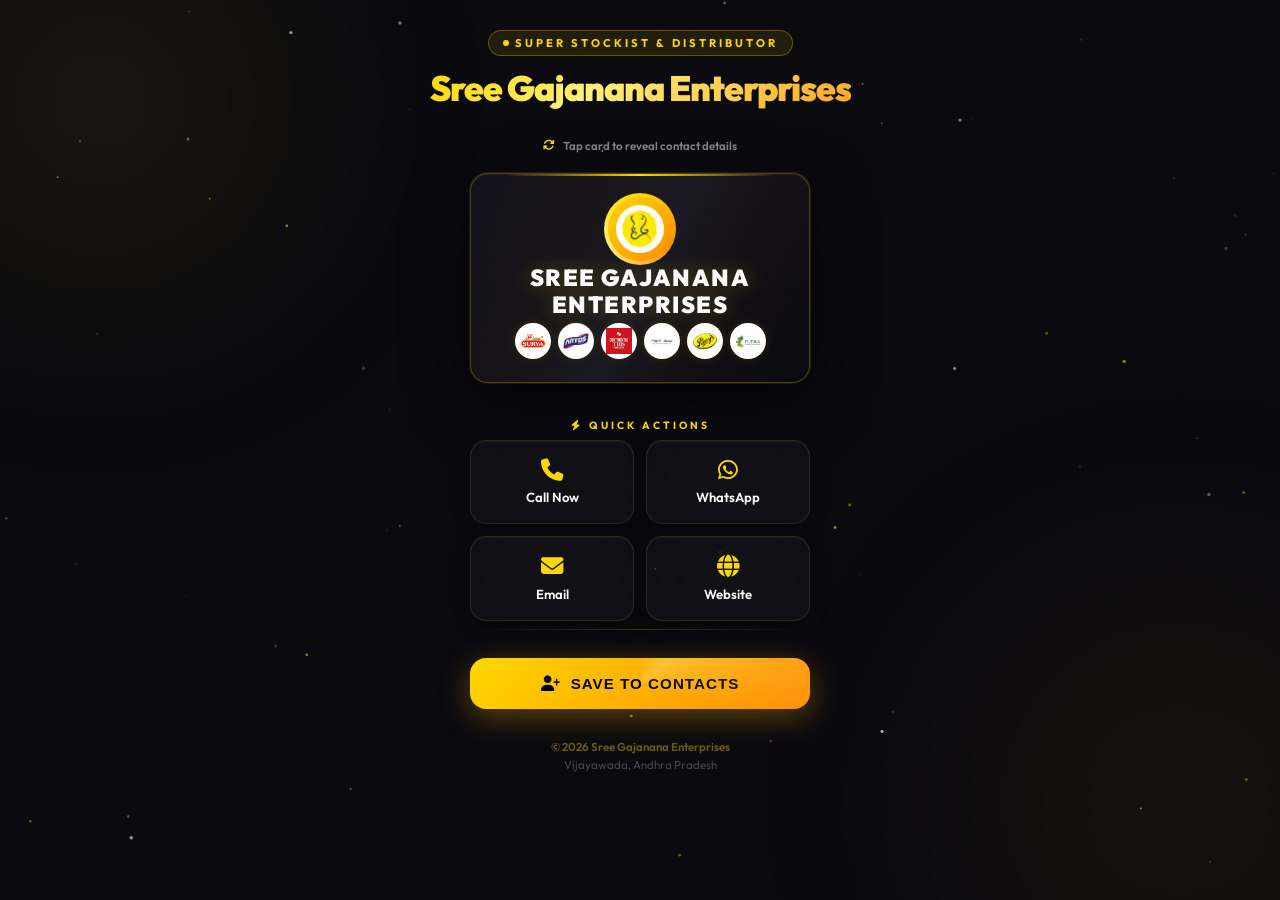
<file: SREE-GAJANANA-ENTERPRISES/sree gajanana enterprises/vcard.html>
<!DOCTYPE html>
<html lang="en">
<head>
    <meta charset="UTF-8">
    <meta name="viewport" content="width=device-width, initial-scale=1.0">
    <title>Sree Gajanana Enterprises | Digital Business Card</title>
    <link href="https://fonts.googleapis.com/css2?family=Outfit:wght@300;400;600;700;800;900&family=Space+Grotesk:wght@400;700&display=swap" rel="stylesheet">
    <link rel="stylesheet" href="https://cdnjs.cloudflare.com/ajax/libs/font-awesome/6.4.0/css/all.min.css">
    <style>
        :root {
            --gold: #FFD700;
            --gold-light: #FFF176;
            --gold-dark: #F9A825;
            --deep: #0a0a0f;
            --card-bg: rgba(15, 15, 25, 0.85);
            --glass: rgba(255, 255, 255, 0.05);
            --glass-border: rgba(255, 215, 0, 0.25);
            --neon: #FFD700;
            --neon-glow: rgba(255, 215, 0, 0.4);
            --white: #ffffff;
            --muted: rgba(255,255,255,0.5);
        }

        * { margin: 0; padding: 0; box-sizing: border-box; }

        body {
            font-family: 'Outfit', sans-serif;
            background: var(--deep);
            min-height: 100vh;
            display: flex;
            flex-direction: column;
            align-items: center;
            padding: 30px 20px 60px;
            overflow-x: hidden;
            position: relative;
        }

        /* ── ANIMATED PARTICLE BACKGROUND ── */
        #particles-canvas {
            position: fixed;
            top: 0; left: 0;
            width: 100%; height: 100%;
            z-index: -1;
            pointer-events: none;
        }

        body > *:not(#particles-canvas) { position: relative; z-index: 2; }

        /* ── ANIMATED BG BLOBS ── */
        body::before, body::after {
            content: '';
            position: fixed;
            border-radius: 50%;
            filter: blur(120px);
            animation: blobMove 8s ease-in-out infinite alternate;
            z-index: 0;
            pointer-events: none;
        }
        body::before {
            width: 400px; height: 400px;
            background: radial-gradient(circle, rgba(255,215,0,0.12), transparent);
            top: -100px; left: -100px;
        }
        body::after {
            width: 500px; height: 500px;
            background: radial-gradient(circle, rgba(255,165,0,0.08), transparent);
            bottom: -150px; right: -150px;
            animation-delay: -4s;
        }
        @keyframes blobMove {
            0% { transform: translate(0,0) scale(1); }
            100% { transform: translate(40px, 60px) scale(1.1); }
        }

        /* ── HEADER ── */
        .header {
            text-align: center;
            margin-bottom: 28px;
            animation: slideDown 0.8s cubic-bezier(0.34, 1.56, 0.64, 1) both;
        }
        @keyframes slideDown {
            from { opacity: 0; transform: translateY(-30px); }
            to   { opacity: 1; transform: translateY(0); }
        }

        .header .badge {
            display: inline-flex;
            align-items: center;
            gap: 6px;
            background: rgba(255,215,0,0.1);
            border: 1px solid rgba(255,215,0,0.3);
            color: var(--gold);
            font-size: 0.7rem;
            font-weight: 700;
            letter-spacing: 3px;
            text-transform: uppercase;
            padding: 5px 14px;
            border-radius: 30px;
            margin-bottom: 10px;
            backdrop-filter: blur(10px);
        }
        .header .badge::before {
            content: '';
            width: 6px; height: 6px;
            background: var(--gold);
            border-radius: 50%;
            animation: blink 1.5s infinite;
        }
        @keyframes blink {
            0%, 100% { opacity: 1; }
            50% { opacity: 0.3; }
        }

        .header h1 {
            font-size: 2.2rem;
            font-weight: 900;
            background: linear-gradient(135deg, #FFD700 0%, #FFF176 40%, #F9A825 100%);
            -webkit-background-clip: text;
            -webkit-text-fill-color: transparent;
            background-clip: text;
            letter-spacing: -1px;
            text-shadow: none;
        }

        /* ── FLIP TIP ── */
        .flip-tip {
            font-size: 0.72rem;
            font-weight: 600;
            margin-bottom: 20px;
            color: var(--muted);
            display: flex;
            align-items: center;
            gap: 8px;
            animation: fadeIn 1s 0.5s both;
        }
        .flip-tip i { color: var(--gold); animation: spin 3s linear infinite; }
        @keyframes spin { to { transform: rotate(360deg); } }
        @keyframes fadeIn {
            from { opacity: 0; }
            to   { opacity: 1; }
        }

        /* ── CARD CONTAINER ── */
        .card-container {
            width: 340px;
            height: 210px;
            perspective: 1200px;
            margin-bottom: 36px;
            cursor: pointer;
            position: relative;
            animation: cardEntrance 1s cubic-bezier(0.34, 1.56, 0.64, 1) 0.3s both;
        }
        @keyframes cardEntrance {
            from { opacity: 0; transform: scale(0.85) translateY(20px); }
            to   { opacity: 1; transform: scale(1) translateY(0); }
        }

        /* Glowing ring behind card */
        .card-container::before {
            content: '';
            position: absolute;
            inset: -8px;
            border-radius: 22px;
            background: conic-gradient(from 0deg, #FFD700, #FF8C00, #FFD700, #FFF176, #FFD700);
            z-index: -1;
            opacity: 0;
            animation: ringGlow 3s ease-in-out infinite;
            filter: blur(12px);
        }
        .card-container:hover::before { opacity: 0.6; }
        @keyframes ringGlow {
            0%, 100% { opacity: 0.3; transform: scale(1); }
            50% { opacity: 0.6; transform: scale(1.02); }
        }

        .card-inner {
            position: relative;
            width: 100%;
            height: 100%;
            transition: transform 0.9s cubic-bezier(0.175, 0.885, 0.32, 1.275);
            transform-style: preserve-3d;
        }
        .card-container.flipped .card-inner { transform: rotateY(180deg); }

        /* ── CARD FACES ── */
        .card-front, .card-back {
            position: absolute;
            inset: 0;
            backface-visibility: hidden;
            -webkit-backface-visibility: hidden;
            border-radius: 18px;
            overflow: hidden;
            display: flex;
            flex-direction: column;
            justify-content: space-evenly;
            align-items: center;
            padding: 18px 20px;
            border: 1px solid var(--glass-border);
            background: linear-gradient(135deg, rgba(20,18,30,0.95) 0%, rgba(10,10,18,0.98) 100%);
            box-shadow:
                0 0 0 1px rgba(255,215,0,0.1),
                0 20px 60px rgba(0,0,0,0.6),
                inset 0 1px 0 rgba(255,255,255,0.05);
        }

        /* Holographic shimmer overlay */
        .card-front::before {
            content: '';
            position: absolute;
            inset: 0;
            background: linear-gradient(115deg,
                transparent 0%,
                rgba(255,215,0,0.03) 30%,
                rgba(255,255,255,0.05) 50%,
                rgba(255,165,0,0.03) 70%,
                transparent 100%);
            z-index: 0;
            pointer-events: none;
            animation: shimmer 4s ease-in-out infinite;
        }
        @keyframes shimmer {
            0%, 100% { opacity: 0.5; transform: translateX(-20px); }
            50% { opacity: 1; transform: translateX(20px); }
        }

        /* Top gold line accent */
        .card-front::after, .card-back::after {
            content: '';
            position: absolute;
            top: 0; left: 10%; right: 10%;
            height: 2px;
            background: linear-gradient(90deg, transparent, var(--gold), transparent);
            border-radius: 2px;
        }

        .card-back {
            transform: rotateY(180deg);
            text-align: center;
        }

        /* ── FRONT: TOP LOGO ── */
        .top-logo-ring {
            position: relative;
            z-index: 2;
        }
        .top-logo-ring::before {
            content: '';
            position: absolute;
            inset: -4px;
            border-radius: 50%;
            background: conic-gradient(from 0deg, #FFD700, #FF8C00, #FFF176, #FFD700);
            z-index: -1;
            animation: rotateBorder 4s linear infinite;
        }
        @keyframes rotateBorder { to { transform: rotate(360deg); } }

        .top-logo {
            width: 64px;
            height: 64px;
            object-fit: contain;
            background: linear-gradient(135deg, #FFD700, #FF8C00);
            padding: 8px;
            border-radius: 50%;
            display: block;
            position: relative;
            z-index: 1;
        }

        /* ── FRONT: COMPANY NAME ── */
        .company-name {
            font-size: 1.45rem;
            font-weight: 900;
            color: #FFFFFF;
            text-transform: uppercase;
            letter-spacing: 1.5px;
            line-height: 1.15;
            text-align: center;
            position: relative;
            z-index: 2;
            text-shadow: 0 0 20px rgba(255,215,0,0.3);
        }
        .company-name span {
            display: block;
            font-size: 0.7rem;
            font-weight: 400;
            color: var(--gold);
            letter-spacing: 4px;
            text-transform: uppercase;
            margin-top: 2px;
        }

        /* ── FRONT: BRAND STRIP ── */
        .brand-strip {
            display: flex;
            justify-content: center;
            align-items: center;
            gap: 7px;
            position: relative;
            z-index: 2;
            width: 100%;
        }
        .brand-logo-wrapper {
            background: white;
            width: 36px;
            height: 36px;
            border-radius: 50%;
            display: flex;
            align-items: center;
            justify-content: center;
            padding: 4px;
            box-shadow: 0 0 10px rgba(255,215,0,0.15), 0 3px 8px rgba(0,0,0,0.3);
            transition: transform 0.3s ease, box-shadow 0.3s ease;
        }
        .brand-logo-wrapper:hover {
            transform: translateY(-3px) scale(1.1);
            box-shadow: 0 0 20px rgba(255,215,0,0.4), 0 8px 16px rgba(0,0,0,0.3);
        }
        .brand-strip img {
            height: 26px;
            width: 26px;
            object-fit: contain;
        }

        /* ── CARD BACK ── */
        .card-back img.back-logo {
            width: 42px;
            height: 42px;
            object-fit: contain;
            background: linear-gradient(135deg, #FFD700, #FF8C00);
            padding: 6px;
            border-radius: 50%;
            z-index: 2;
            position: relative;
        }
        .brand-title {
            font-weight: 800;
            font-size: 0.65rem;
            color: var(--gold);
            letter-spacing: 3px;
            text-transform: uppercase;
            position: relative;
            z-index: 2;
        }
        .brand-list {
            font-size: 0.52rem;
            color: var(--muted);
            line-height: 1.7;
            letter-spacing: 0.5px;
            position: relative;
            z-index: 2;
        }
        .back-phones {
            font-weight: 700;
            font-size: 0.7rem;
            color: #ffffff;
            letter-spacing: 0.5px;
            position: relative;
            z-index: 2;
        }
        .back-phones i { color: var(--gold); margin-right: 5px; }
        .back-address-text {
            font-size: 0.5rem;
            color: var(--muted);
            line-height: 1.6;
            position: relative;
            z-index: 2;
        }

        /* ── ACTION GRID ── */
        .actions-grid {
            display: grid;
            grid-template-columns: 1fr 1fr;
            gap: 12px;
            width: 100%;
            max-width: 340px;
            animation: slideUp 0.8s cubic-bezier(0.34, 1.56, 0.64, 1) 0.6s both;
        }
        @keyframes slideUp {
            from { opacity: 0; transform: translateY(30px); }
            to   { opacity: 1; transform: translateY(0); }
        }

        .action-btn {
            background: rgba(255,255,255,0.03);
            backdrop-filter: blur(20px);
            padding: 18px 12px;
            border-radius: 16px;
            text-decoration: none;
            color: #ffffff;
            font-weight: 600;
            font-size: 0.82rem;
            display: flex;
            flex-direction: column;
            align-items: center;
            gap: 8px;
            border: 1px solid rgba(255,215,0,0.12);
            box-shadow: 0 4px 20px rgba(0,0,0,0.3), inset 0 1px 0 rgba(255,255,255,0.04);
            transition: all 0.35s cubic-bezier(0.34, 1.56, 0.64, 1);
            position: relative;
            overflow: hidden;
        }
        .action-btn::before {
            content: '';
            position: absolute;
            inset: 0;
            background: linear-gradient(135deg, rgba(255,215,0,0.08), transparent);
            opacity: 0;
            transition: opacity 0.3s;
        }
        .action-btn:hover { transform: translateY(-6px) scale(1.02); border-color: var(--gold); box-shadow: 0 12px 30px rgba(255,215,0,0.15), 0 4px 20px rgba(0,0,0,0.3); }
        .action-btn:hover::before { opacity: 1; }

        .action-btn i {
            font-size: 1.4rem;
            color: var(--gold);
            transition: transform 0.3s ease;
        }
        .action-btn:hover i { transform: scale(1.2) rotate(-5deg); }

        /* Specific button colors on hover */
        .action-btn.call:hover { border-color: #4CAF50; box-shadow: 0 12px 30px rgba(76,175,80,0.2); }
        .action-btn.call:hover i { color: #4CAF50; }
        .action-btn.whatsapp:hover { border-color: #25D366; box-shadow: 0 12px 30px rgba(37,211,102,0.2); }
        .action-btn.whatsapp:hover i { color: #25D366; }
        .action-btn.email:hover { border-color: #EA4335; box-shadow: 0 12px 30px rgba(234,67,53,0.2); }
        .action-btn.email:hover i { color: #EA4335; }
        .action-btn.website:hover { border-color: #4285F4; box-shadow: 0 12px 30px rgba(66,133,244,0.2); }
        .action-btn.website:hover i { color: #4285F4; }

        /* ── SAVE BUTTON ── */
        .full-btn {
            width: 100%;
            max-width: 340px;
            background: linear-gradient(135deg, #FFD700 0%, #FF8C00 100%);
            color: #000;
            padding: 17px;
            border-radius: 16px;
            font-weight: 900;
            font-size: 0.95rem;
            letter-spacing: 1px;
            text-transform: uppercase;
            border: none;
            cursor: pointer;
            margin-top: 12px;
            display: flex;
            align-items: center;
            justify-content: center;
            gap: 10px;
            box-shadow: 0 8px 30px rgba(255,165,0,0.35);
            transition: all 0.35s cubic-bezier(0.34, 1.56, 0.64, 1);
            position: relative;
            overflow: hidden;
            animation: slideUp 0.8s cubic-bezier(0.34, 1.56, 0.64, 1) 0.8s both;
        }
        .full-btn::before {
            content: '';
            position: absolute;
            top: -50%; left: -50%;
            width: 200%; height: 200%;
            background: conic-gradient(transparent, rgba(255,255,255,0.2), transparent 30%);
            animation: sweepBtn 3s linear infinite;
        }
        @keyframes sweepBtn { to { transform: rotate(360deg); } }
        .full-btn:hover {
            transform: translateY(-4px) scale(1.02);
            box-shadow: 0 16px 50px rgba(255,165,0,0.5);
            filter: brightness(1.1);
        }

        /* ── FOOTER ── */
        .footer-info {
            margin-top: 30px;
            text-align: center;
            font-size: 0.72rem;
            color: rgba(255,255,255,0.25);
            animation: fadeIn 1s 1s both;
        }
        .footer-info p:first-child { color: rgba(255,215,0,0.4); font-weight: 600; margin-bottom: 3px; }

        /* ── DIVIDER ── */
        .divider {
            width: 100%;
            max-width: 340px;
            height: 1px;
            background: linear-gradient(90deg, transparent, rgba(255,215,0,0.2), transparent);
            margin: 8px 0 16px;
        }

        /* ── SECTION LABEL ── */
        .section-label {
            font-size: 0.65rem;
            font-weight: 700;
            letter-spacing: 3px;
            text-transform: uppercase;
            color: var(--gold);
            opacity: 0.7;
            margin-bottom: 8px;
            text-align: center;
            align-self: center;
            width: 100%;
            max-width: 340px;
            animation: slideUp 0.8s cubic-bezier(0.34, 1.56, 0.64, 1) 0.5s both;
        }

        @media (max-width: 400px) {
            .card-container { width: 300px; height: 186px; }
            .header h1 { font-size: 1.8rem; }
        }
    </style>
</head>
<body>

<canvas id="particles-canvas"></canvas>

<!-- ── HEADER ── -->
<div class="header">
    <div class="badge">Super Stockist & Distributor</div>
    <h1>Sree Gajanana Enterprises</h1>
</div>

<!-- ── FLIP TIP ── -->
<div class="flip-tip">
    <i class="fa-solid fa-rotate"></i> Tap card to reveal contact details
</div>

<!-- ── CARD ── -->
<div class="card-container" id="vcard" onclick="this.classList.toggle('flipped')">
    <div class="card-inner">

        <!-- FRONT -->
        <div class="card-front">
            <div class="top-logo-ring">
                <img src="LOGO/mainlogo2.png" class="top-logo" alt="SGE Logo">
            </div>
            <div class="company-name">
                Sree Gajanana<br>Enterprises
            </div>
            <div class="brand-strip">
                <div class="brand-logo-wrapper"><img src="LOGO/surya.png" alt="Surya"></div>
                <div class="brand-logo-wrapper"><img src="LOGO/artos.png" alt="Artos"></div>
                <div class="brand-logo-wrapper"><img src="LOGO/continental.png" alt="Continental"></div>
                <div class="brand-logo-wrapper"><img src="LOGO/ikava.png" alt="Ikava"></div>
                <div class="brand-logo-wrapper"><img src="LOGO/parrys.png" alt="Parrys"></div>
                <div class="brand-logo-wrapper"><img src="LOGO/yutika.png" alt="Yutika"></div>
            </div>
        </div>

        <!-- BACK -->
        <div class="card-back">
            <img src="LOGO/mainlogo2.png" class="back-logo" alt="SGE Logo">
            <div class="brand-title">Authorized Distributors</div>
            <div class="brand-list">
                SURYA MASALE • ARTOS DRINKS • CONTINENTAL COFFEE<br>
                IKAVA HYGIENE • PARRY'S SUGAR & DAL • YUTIKA HERBAL
            </div>
            <div class="back-phones">
                <i class="fa-solid fa-phone"></i>+91 81258 12508 &nbsp;•&nbsp; +91 81252 07888
            </div>
            <div class="back-address-text">
                Door No: 76-1-GF/17, Sai Nirman Complex, Bhavani Puram, Vijayawada - 520012
            </div>
        </div>

    </div>
</div>

<!-- ── ACTIONS ── -->
<p class="section-label"><i class="fa-solid fa-bolt" style="margin-right:6px;"></i>Quick Actions</p>

<div class="actions-grid">
    <a href="tel:+918125812508" class="action-btn call">
        <i class="fa-solid fa-phone"></i>
        <span>Call Now</span>
    </a>
    <a href="https://wa.me/918125812508" class="action-btn whatsapp">
        <i class="fa-brands fa-whatsapp"></i>
        <span>WhatsApp</span>
    </a>
    <a href="mailto:gajananavja@gmail.com" class="action-btn email">
        <i class="fa-solid fa-envelope"></i>
        <span>Email</span>
    </a>
    <a href="index.html" class="action-btn website">
        <i class="fa-solid fa-globe"></i>
        <span>Website</span>
    </a>
</div>

<div class="divider"></div>

<button onclick="downloadVCF()" class="full-btn">
    <i class="fa-solid fa-user-plus"></i> Save to Contacts
</button>

<div class="footer-info">
    <p>© 2026 Sree Gajanana Enterprises</p>
    <p>Vijayawada, Andhra Pradesh</p>
</div>

<script>
    /* ── PARTICLE CANVAS ── */
    const canvas = document.getElementById('particles-canvas');
    const ctx = canvas.getContext('2d');
    let particles = [];

    function resize() {
        canvas.width = window.innerWidth;
        canvas.height = window.innerHeight;
    }
    resize();
    window.addEventListener('resize', resize);

    function createParticle() {
        return {
            x: Math.random() * canvas.width,
            y: Math.random() * canvas.height,
            r: Math.random() * 1.5 + 0.3,
            dx: (Math.random() - 0.5) * 0.4,
            dy: -(Math.random() * 0.6 + 0.2),
            alpha: Math.random() * 0.6 + 0.1,
            color: Math.random() > 0.5 ? '255,215,0' : '255,255,255'
        };
    }

    for (let i = 0; i < 80; i++) particles.push(createParticle());

    function animateParticles() {
        ctx.clearRect(0, 0, canvas.width, canvas.height);
        particles.forEach((p, i) => {
            p.x += p.dx;
            p.y += p.dy;
            p.alpha -= 0.001;
            if (p.alpha <= 0 || p.y < 0) particles[i] = createParticle();

            ctx.beginPath();
            ctx.arc(p.x, p.y, p.r, 0, Math.PI * 2);
            ctx.fillStyle = `rgba(${p.color},${p.alpha})`;
            ctx.fill();
        });
        requestAnimationFrame(animateParticles);
    }
    animateParticles();

    /* ── TILT EFFECT ON CARD ── */
    const card = document.getElementById('vcard');
    card.addEventListener('mousemove', (e) => {
        if (card.classList.contains('flipped')) return;
        const rect = card.getBoundingClientRect();
        const x = (e.clientX - rect.left) / rect.width - 0.5;
        const y = (e.clientY - rect.top) / rect.height - 0.5;
        card.querySelector('.card-inner').style.transform =
            `rotateY(${x * 12}deg) rotateX(${-y * 10}deg)`;
    });
    card.addEventListener('mouseleave', () => {
        if (!card.classList.contains('flipped')) {
            card.querySelector('.card-inner').style.transform = '';
        }
    });
    card.addEventListener('click', () => {
        card.querySelector('.card-inner').style.transform = '';
    });

    /* ── VCF DOWNLOAD ── */
    function downloadVCF() {
        const vcfData = `BEGIN:VCARD
VERSION:3.0
FN:Sree Gajanana Enterprises
ORG:Sree Gajanana Enterprises;
TEL;TYPE=WORK,VOICE:+918125812508
TEL;TYPE=WORK,VOICE:+918125207888
EMAIL:gajananavja@gmail.com
ADR;TYPE=WORK:;;Door No: 76-1-GF/17, Sai Nirman Complex, Bhavani Puram;Vijayawada;AP;520012;India
URL:https://gajananaenterprises.com
END:VCARD`;
        const blob = new Blob([vcfData], { type: 'text/vcard' });
        const url = window.URL.createObjectURL(blob);
        const a = document.createElement('a');
        a.href = url; a.download = 'Sree_Gajanana_Enterprises.vcf'; a.click();
    }
</script>
</body>
</html>
</file>
<file: SREE-GAJANANA-ENTERPRISES/sree gajanana enterprises/style.css>
@import url('https://fonts.googleapis.com/css2?family=Outfit:wght@300;400;500;600;700;800&display=swap');

:root {
    --primary: #FFD700;
    --primary-glow: rgba(255, 215, 0, 0.25);
    --bg-main: #0a0a0f;
    --bg-darker: #050508;
    --bg-card: rgba(255, 215, 0, 0.04);
    --text-light: #ffffff;
    --text-muted: rgba(255,255,255,0.5);
    --border-subtle: rgba(255, 215, 0, 0.12);
    --font-main: 'Outfit', sans-serif;
    --shadow-soft: 0 10px 30px rgba(0,0,0,0.5);
    --shadow-hover: 0 20px 40px rgba(255,215,0,0.15);
    --accent: #FFD700;
    --secondary: #FF8C00;
}

/* Scroll Reveal Utility */
.reveal {
    opacity: 0;
    transform: translateY(30px);
    transition: all 0.8s cubic-bezier(0.175, 0.885, 0.32, 1.275);
}

.reveal.active {
    opacity: 1;
    transform: translateY(0);
}

* {
    margin: 0;
    padding: 0;
    box-sizing: border-box;
}

html {
    scroll-behavior: smooth;
}

body {
    font-family: var(--font-main);
    background: var(--bg-main);
    color: var(--text-light);
    line-height: 1.6;
    overflow-x: hidden;
}

/* Custom Selection */
::selection {
    background: var(--primary);
    color: white;
}

.container {
    max-width: 1200px;
    margin: 0 auto;
    padding: 0 2rem;
}

/* Header & Navigation */
header {
    background: rgba(10, 17, 40, 0.8);
    backdrop-filter: blur(15px);
    -webkit-backdrop-filter: blur(15px);
    border-bottom: 1px solid rgba(255, 255, 255, 0.1);
    position: fixed;
    width: 100%;
    top: 0;
    z-index: 1000;
    box-shadow: 0 2px 20px rgba(0,0,0,0.3);
}

nav {
    display: flex;
    justify-content: space-between;
    align-items: center;
    padding: 1.2rem 0;
}

.logo-container {
    display: flex;
    align-items: center;
    gap: 1rem;
    text-decoration: none;
}

.logo-img {
    height: 45px;
    width: auto;
    background: transparent;
    border: none;
    filter: drop-shadow(0 2px 10px rgba(16, 185, 129, 0.2));
}

.brand-name {
    font-size: 1.3rem;
    font-weight: 800;
    color: white;
    letter-spacing: -0.5px;
    text-transform: uppercase;
}

.menu-toggle {
    display: none;
    font-size: 1.5rem;
    color: var(--primary);
    cursor: pointer;
}

.nav-links {
    display: flex;
    gap: 2.5rem;
    list-style: none;
}

.nav-links a {
    text-decoration: none;
    color: var(--text-muted);
    font-weight: 600;
    font-size: 0.95rem;
    transition: all 0.3s ease;
}

.nav-links a:hover {
    color: var(--primary);
}

/* Hero Section */
.hero {
    height: 100vh;
    display: flex;
    align-items: center;
    justify-content: center;
    background: 
        radial-gradient(circle at 100% 0%, rgba(16, 185, 129, 0.15) 0%, transparent 40%),
        radial-gradient(circle at 0% 100%, rgba(14, 165, 233, 0.1) 0%, transparent 40%),
        var(--bg-main);
    position: relative;
    overflow: hidden;
    text-align: center;
}

.hero-content {
    width: 100%;
    max-width: 900px;
    z-index: 10;
    padding: 0 2rem;
}

.hero-content h1 {
    font-size: clamp(2.5rem, 8vw, 4.2rem);
    font-weight: 800;
    line-height: 1.1;
    margin-bottom: 1.5rem;
    color: white;
    letter-spacing: -1px;
    animation: fadeInUp 1s cubic-bezier(0.16, 1, 0.3, 1);
}

.hero-content p {
    font-size: 1.3rem;
    color: var(--text-muted);
    max-width: 650px;
    margin: 0 auto 3rem;
    font-weight: 500;
    animation: fadeInUp 1s cubic-bezier(0.16, 1, 0.3, 1) 0.2s backwards;
}

.hero-badge {
    background: var(--primary);
    color: white;
    padding: 0.6rem 1.8rem;
    border-radius: 99px;
    font-weight: 800;
    font-size: 0.85rem;
    display: inline-block;
    margin-bottom: 2rem;
    box-shadow: 0 4px 15px rgba(16, 185, 129, 0.3);
    letter-spacing: 1px;
    animation: bounce 3s infinite;
}

.hero-buttons {
    display: flex;
    gap: 1.5rem;
    justify-content: center;
    align-items: center;
    animation: fadeInUp 1s cubic-bezier(0.16, 1, 0.3, 1) 0.4s backwards;
}

.cta-button {
    padding: 1rem 2.5rem;
    border-radius: 14px;
    text-decoration: none;
    font-weight: 700;
    font-size: 1.05rem;
    transition: all 0.4s cubic-bezier(0.16, 1, 0.3, 1);
    display: inline-flex;
    align-items: center;
    justify-content: center;
    min-width: 200px;
    height: 58px;
}

.cta-button.primary {
    background: var(--primary);
    color: white;
    box-shadow: 0 10px 30px rgba(16, 185, 129, 0.2);
}

.cta-button.secondary {
    background: transparent;
    color: var(--primary);
    border: 2px solid var(--primary);
}

.cta-button.whatsapp {
    background: #25D366;
    color: white;
    box-shadow: 0 10px 30px rgba(37, 211, 102, 0.2);
}

.cta-button:hover {
    transform: translateY(-5px) scale(1.02);
    box-shadow: 0 15px 40px rgba(0,0,0,0.3);
}

.cta-button i {
    margin-right: 10px;
    font-size: 1.3rem;
}

/* Sections */
section {
    padding: 8rem 0;
}

.section-title {
    text-align: center;
    font-size: 3rem;
    margin-bottom: 4rem;
    position: relative;
    padding-bottom: 1rem;
    color: white;
}

.section-title::after {
    content: '';
    position: absolute;
    bottom: 0;
    left: 50%;
    transform: translateX(-50%);
    width: 80px;
    height: 4px;
    background: var(--primary);
    border-radius: 2px;
}

/* Brands Grid */
.brands-grid {
    display: grid;
    grid-template-columns: repeat(3, 1fr);
    gap: 3rem;
    max-width: 1000px;
    margin: 0 auto;
}

.brand-card {
    background: var(--bg-card);
    padding: 2.5rem 1.5rem;
    border-radius: 16px;
    display: flex;
    flex-direction: column;
    align-items: center;
    justify-content: center;
    text-align: center;
    transition: all 0.5s cubic-bezier(0.4, 0, 0.2, 1);
    border: 1px solid var(--border-subtle);
    backdrop-filter: blur(10px);
}

.brand-card:hover {
    transform: translateY(-8px);
    border-color: var(--primary);
    background: rgba(255, 255, 255, 0.05);
    box-shadow: 0 0 30px var(--primary-glow);
}

.brand-card img {
    height: 80px;
    width: auto;
    max-width: 100%;
    object-fit: contain;
    margin-bottom: 1.5rem;
    filter: drop-shadow(0 0 10px rgba(255,255,255,0.1));
}

.brand-card span {
    font-weight: 700;
    color: var(--primary);
    font-size: 1rem;
    letter-spacing: 0.5px;
    margin-bottom: 1rem;
}

.view-btn {
    text-decoration: none;
    color: white;
    background: rgba(16, 185, 129, 0.1);
    border: 1px solid var(--primary);
    padding: 0.6rem 1.2rem;
    border-radius: 12px;
    font-size: 0.85rem;
    font-weight: 600;
    transition: all 0.3s ease;
}

.view-btn:hover {
    background: var(--primary);
    transform: scale(1.05);
    box-shadow: 0 5px 15px rgba(16, 185, 129, 0.3);
}

/* Services */
.services-grid {
    display: grid;
    grid-template-columns: repeat(3, 1fr);
    gap: 3rem;
}

.service-card {
    background: var(--bg-card);
    padding: 3rem;
    border-radius: 30px;
    text-align: center;
    box-shadow: var(--shadow-soft);
    transition: all 0.4s ease;
    border: 1px solid rgba(255, 255, 255, 0.05);
}

.service-card:hover {
    transform: translateY(-15px);
    box-shadow: var(--shadow-hover);
    background: rgba(255, 255, 255, 0.08);
}

.service-icon {
    font-size: 3.5rem;
    margin-bottom: 2rem;
    display: block;
    color: var(--primary);
}

/* Product Showcase */
.product-showcase {
    display: grid;
    grid-template-columns: 1fr 1.8fr;
    gap: 3rem;
    align-items: stretch;
    margin-bottom: 3rem;
    padding: 1.5rem;
    background: var(--bg-card);
    border-radius: 24px;
    box-shadow: var(--shadow-soft);
    border: 1px solid rgba(255, 255, 255, 0.05);
}

.product-image {
    display: flex;
    align-items: center;
    justify-content: center;
    background: rgba(255,255,255,0.02);
    border-radius: 16px;
    padding: 1rem;
}

.product-image img {
    width: 100%;
    height: auto;
    max-height: 250px;
    object-fit: contain;
    border-radius: 12px;
    transition: 0.5s;
}

.product-showcase:hover .product-image img {
    transform: scale(1.05);
}

.product-info h3 {
    font-size: 1.6rem;
    margin-bottom: 0.8rem;
    color: white;
}

.product-info p {
    color: var(--text-muted);
    font-size: 0.95rem;
    margin-bottom: 1.2rem;
    line-height: 1.5;
}

.product-list {
    list-style: none;
    padding: 0;
}

.product-list li {
    display: flex;
    align-items: center;
    gap: 0.8rem;
    margin-bottom: 0.6rem;
    font-weight: 500;
    color: white;
    font-size: 0.95rem;
}

.product-list li i {
    color: var(--primary);
    font-size: 0.9rem;
    width: 15px;
}

/* Contact Section */
.contact-section {
    background: #020617;
    color: white;
    border-radius: 50px 50px 0 0;
    padding: 10rem 0;
}

.contact-section h2 { color: white; text-align: center; margin-bottom: 4rem; }

.contact-grid {
    display: grid;
    grid-template-columns: 1fr 1fr;
    gap: 6rem;
}

.contact-info-item {
    display: flex;
    gap: 1.5rem;
    margin-bottom: 2.5rem;
}

.contact-info-item i {
    font-size: 1.8rem;
    color: var(--primary);
}

/* Footer */
footer {
    background: #01040a;
    color: rgba(255,255,255,0.4);
    padding: 3rem 0;
    text-align: center;
}

/* Animations */
@keyframes fadeInUp {
    from { opacity: 0; transform: translateY(30px); }
    to { opacity: 1; transform: translateY(0); }
}

@keyframes bounce {
    0%, 100% { transform: translateY(0); }
    50% { transform: translateY(-5px); }
}

/* Responsive */
@media (max-width: 1024px) {
    .brands-grid, .services-grid, .contact-grid { grid-template-columns: 1fr; }
    .hero-content h1 { font-size: 3rem; }
}

@media (max-width: 768px) {
    .container { padding: 0 1.5rem; }
    nav { padding: 1rem 0; }
    .menu-toggle { display: block; }
    .nav-links {
        position: fixed;
        top: 80px;
        left: -100%;
        width: 100%;
        height: calc(100vh - 80px);
        background: var(--bg-main);
        flex-direction: column;
        align-items: center;
        justify-content: center;
        gap: 2rem;
        transition: 0.4s;
        z-index: 999;
    }
    .nav-links.active { left: 0; }
}
</file>
